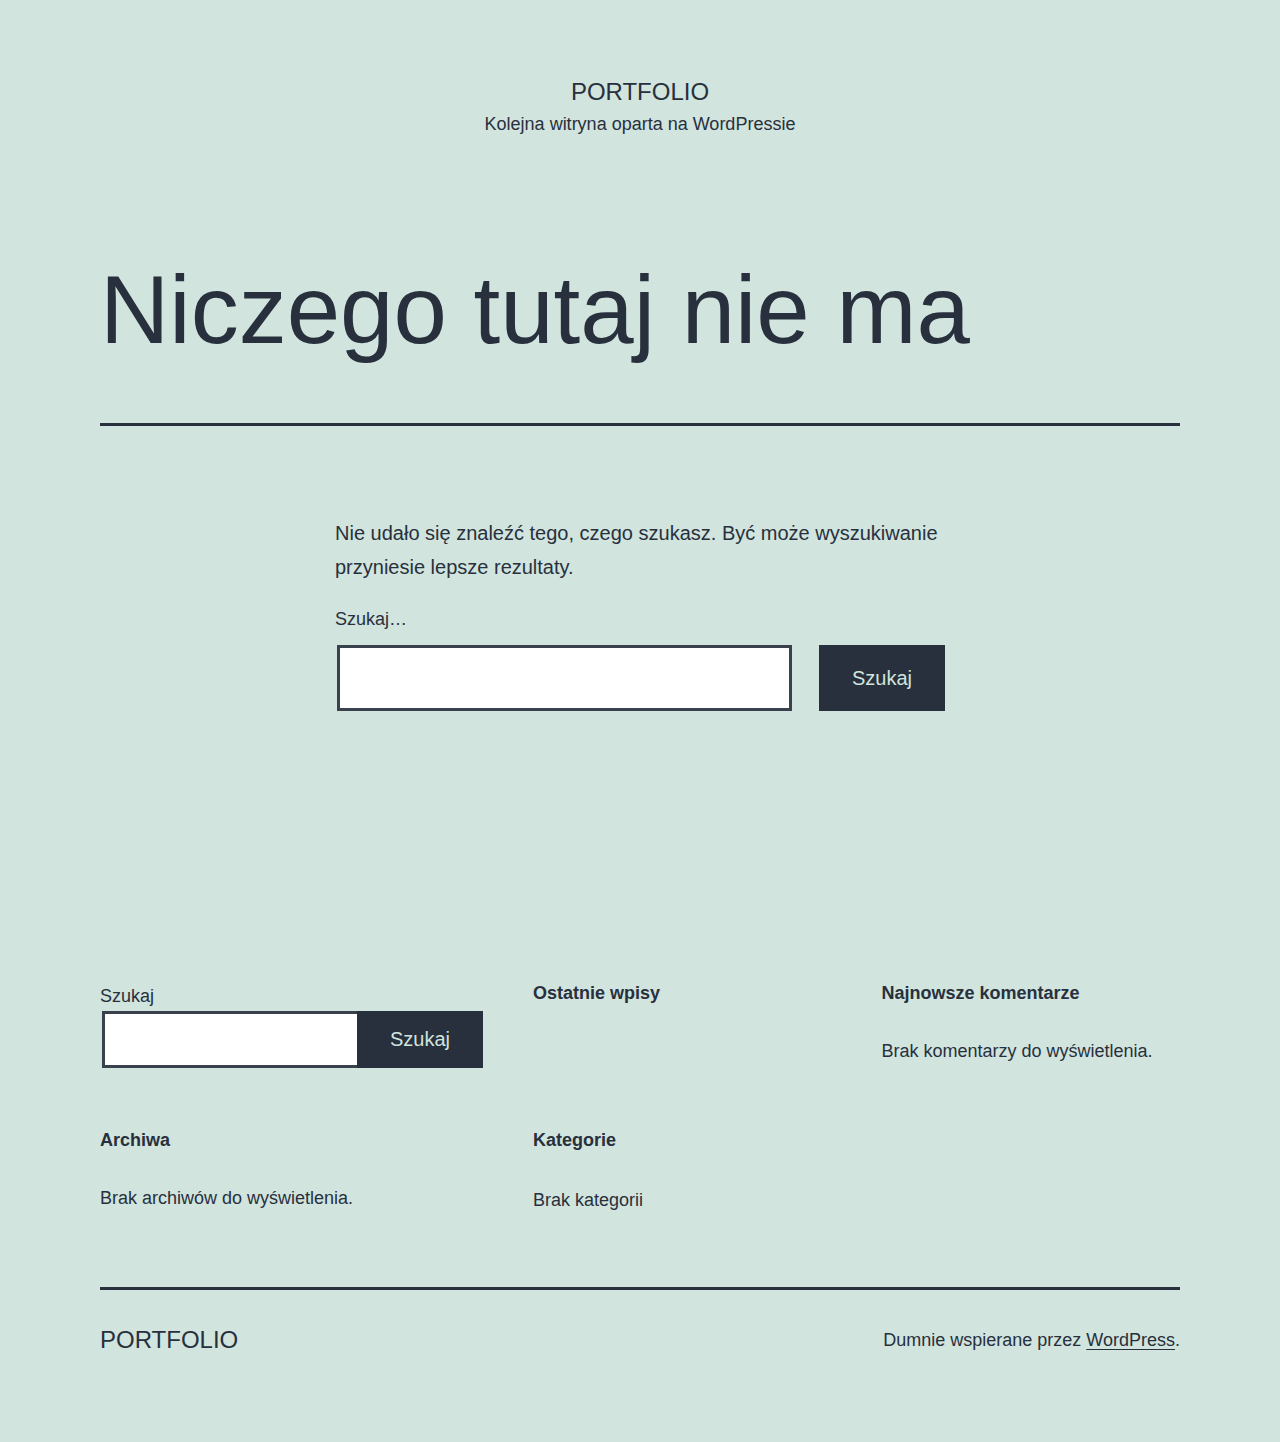
<file: index.html>
<!DOCTYPE html>
<html lang="pl-PL">
<head>
	<meta charset="UTF-8">
	<meta name="viewport" content="width=device-width, initial-scale=1">
	<title>portfolio &#8211; Kolejna witryna oparta na WordPressie</title>
<meta name="robots" content="noindex, nofollow">
<link rel="dns-prefetch" href="//s.w.org">
<link rel="alternate" type="application/rss+xml" title="portfolio &raquo; Kanał z wpisami" href="https://piotr-m-jurek.github.io/test-wp-page/feed/">
<link rel="alternate" type="application/rss+xml" title="portfolio &raquo; Kanał z komentarzami" href="https://piotr-m-jurek.github.io/test-wp-page/comments/feed/">
<script>
window._wpemojiSettings = {"baseUrl":"https:\/\/s.w.org\/images\/core\/emoji\/13.1.0\/72x72\/","ext":".png","svgUrl":"https:\/\/s.w.org\/images\/core\/emoji\/13.1.0\/svg\/","svgExt":".svg","source":{"concatemoji":"https:\/\/piotr-m-jurek.github.io\/test-wp-page\/wp-includes\/js\/wp-emoji-release.min.js?ver=5.9"}};
/*! This file is auto-generated */
!function(e,a,t){var n,r,o,i=a.createElement("canvas"),p=i.getContext&&i.getContext("2d");function s(e,t){var a=String.fromCharCode;p.clearRect(0,0,i.width,i.height),p.fillText(a.apply(this,e),0,0);e=i.toDataURL();return p.clearRect(0,0,i.width,i.height),p.fillText(a.apply(this,t),0,0),e===i.toDataURL()}function c(e){var t=a.createElement("script");t.src=e,t.defer=t.type="text/javascript",a.getElementsByTagName("head")[0].appendChild(t)}for(o=Array("flag","emoji"),t.supports={everything:!0,everythingExceptFlag:!0},r=0;r<o.length;r++)t.supports[o[r]]=function(e){if(!p||!p.fillText)return!1;switch(p.textBaseline="top",p.font="600 32px Arial",e){case"flag":return s([127987,65039,8205,9895,65039],[127987,65039,8203,9895,65039])?!1:!s([55356,56826,55356,56819],[55356,56826,8203,55356,56819])&&!s([55356,57332,56128,56423,56128,56418,56128,56421,56128,56430,56128,56423,56128,56447],[55356,57332,8203,56128,56423,8203,56128,56418,8203,56128,56421,8203,56128,56430,8203,56128,56423,8203,56128,56447]);case"emoji":return!s([10084,65039,8205,55357,56613],[10084,65039,8203,55357,56613])}return!1}(o[r]),t.supports.everything=t.supports.everything&&t.supports[o[r]],"flag"!==o[r]&&(t.supports.everythingExceptFlag=t.supports.everythingExceptFlag&&t.supports[o[r]]);t.supports.everythingExceptFlag=t.supports.everythingExceptFlag&&!t.supports.flag,t.DOMReady=!1,t.readyCallback=function(){t.DOMReady=!0},t.supports.everything||(n=function(){t.readyCallback()},a.addEventListener?(a.addEventListener("DOMContentLoaded",n,!1),e.addEventListener("load",n,!1)):(e.attachEvent("onload",n),a.attachEvent("onreadystatechange",function(){"complete"===a.readyState&&t.readyCallback()})),(n=t.source||{}).concatemoji?c(n.concatemoji):n.wpemoji&&n.twemoji&&(c(n.twemoji),c(n.wpemoji)))}(window,document,window._wpemojiSettings);
</script>
<style>img.wp-smiley,
img.emoji {
	display: inline !important;
	border: none !important;
	box-shadow: none !important;
	height: 1em !important;
	width: 1em !important;
	margin: 0 0.07em !important;
	vertical-align: -0.1em !important;
	background: none !important;
	padding: 0 !important;
}</style>
	<link rel="stylesheet" id="wp-block-library-css" href="https://piotr-m-jurek.github.io/test-wp-page/wp-includes/css/dist/block-library/style.min.css?ver=5.9" media="all">
<style id="wp-block-library-theme-inline-css">.wp-block-audio figcaption{color:#555;font-size:13px;text-align:center}.is-dark-theme .wp-block-audio figcaption{color:hsla(0,0%,100%,.65)}.wp-block-code>code{font-family:Menlo,Consolas,monaco,monospace;color:#1e1e1e;padding:.8em 1em;border:1px solid #ddd;border-radius:4px}.wp-block-embed figcaption{color:#555;font-size:13px;text-align:center}.is-dark-theme .wp-block-embed figcaption{color:hsla(0,0%,100%,.65)}.blocks-gallery-caption{color:#555;font-size:13px;text-align:center}.is-dark-theme .blocks-gallery-caption{color:hsla(0,0%,100%,.65)}.wp-block-image figcaption{color:#555;font-size:13px;text-align:center}.is-dark-theme .wp-block-image figcaption{color:hsla(0,0%,100%,.65)}.wp-block-pullquote{border-top:4px solid;border-bottom:4px solid;margin-bottom:1.75em;color:currentColor}.wp-block-pullquote__citation,.wp-block-pullquote cite,.wp-block-pullquote footer{color:currentColor;text-transform:uppercase;font-size:.8125em;font-style:normal}.wp-block-quote{border-left:.25em solid;margin:0 0 1.75em;padding-left:1em}.wp-block-quote cite,.wp-block-quote footer{color:currentColor;font-size:.8125em;position:relative;font-style:normal}.wp-block-quote.has-text-align-right{border-left:none;border-right:.25em solid;padding-left:0;padding-right:1em}.wp-block-quote.has-text-align-center{border:none;padding-left:0}.wp-block-quote.is-large,.wp-block-quote.is-style-large,.wp-block-quote.is-style-plain{border:none}.wp-block-search .wp-block-search__label{font-weight:700}.wp-block-group:where(.has-background){padding:1.25em 2.375em}.wp-block-separator{border:none;border-bottom:2px solid;margin-left:auto;margin-right:auto;opacity:.4}.wp-block-separator:not(.is-style-wide):not(.is-style-dots){width:100px}.wp-block-separator.has-background:not(.is-style-dots){border-bottom:none;height:1px}.wp-block-separator.has-background:not(.is-style-wide):not(.is-style-dots){height:2px}.wp-block-table thead{border-bottom:3px solid}.wp-block-table tfoot{border-top:3px solid}.wp-block-table td,.wp-block-table th{padding:.5em;border:1px solid;word-break:normal}.wp-block-table figcaption{color:#555;font-size:13px;text-align:center}.is-dark-theme .wp-block-table figcaption{color:hsla(0,0%,100%,.65)}.wp-block-video figcaption{color:#555;font-size:13px;text-align:center}.is-dark-theme .wp-block-video figcaption{color:hsla(0,0%,100%,.65)}.wp-block-template-part.has-background{padding:1.25em 2.375em;margin-top:0;margin-bottom:0}</style>
<style id="global-styles-inline-css">body{--wp--preset--color--black: #000000;--wp--preset--color--cyan-bluish-gray: #abb8c3;--wp--preset--color--white: #FFFFFF;--wp--preset--color--pale-pink: #f78da7;--wp--preset--color--vivid-red: #cf2e2e;--wp--preset--color--luminous-vivid-orange: #ff6900;--wp--preset--color--luminous-vivid-amber: #fcb900;--wp--preset--color--light-green-cyan: #7bdcb5;--wp--preset--color--vivid-green-cyan: #00d084;--wp--preset--color--pale-cyan-blue: #8ed1fc;--wp--preset--color--vivid-cyan-blue: #0693e3;--wp--preset--color--vivid-purple: #9b51e0;--wp--preset--color--dark-gray: #28303D;--wp--preset--color--gray: #39414D;--wp--preset--color--green: #D1E4DD;--wp--preset--color--blue: #D1DFE4;--wp--preset--color--purple: #D1D1E4;--wp--preset--color--red: #E4D1D1;--wp--preset--color--orange: #E4DAD1;--wp--preset--color--yellow: #EEEADD;--wp--preset--gradient--vivid-cyan-blue-to-vivid-purple: linear-gradient(135deg,rgba(6,147,227,1) 0%,rgb(155,81,224) 100%);--wp--preset--gradient--light-green-cyan-to-vivid-green-cyan: linear-gradient(135deg,rgb(122,220,180) 0%,rgb(0,208,130) 100%);--wp--preset--gradient--luminous-vivid-amber-to-luminous-vivid-orange: linear-gradient(135deg,rgba(252,185,0,1) 0%,rgba(255,105,0,1) 100%);--wp--preset--gradient--luminous-vivid-orange-to-vivid-red: linear-gradient(135deg,rgba(255,105,0,1) 0%,rgb(207,46,46) 100%);--wp--preset--gradient--very-light-gray-to-cyan-bluish-gray: linear-gradient(135deg,rgb(238,238,238) 0%,rgb(169,184,195) 100%);--wp--preset--gradient--cool-to-warm-spectrum: linear-gradient(135deg,rgb(74,234,220) 0%,rgb(151,120,209) 20%,rgb(207,42,186) 40%,rgb(238,44,130) 60%,rgb(251,105,98) 80%,rgb(254,248,76) 100%);--wp--preset--gradient--blush-light-purple: linear-gradient(135deg,rgb(255,206,236) 0%,rgb(152,150,240) 100%);--wp--preset--gradient--blush-bordeaux: linear-gradient(135deg,rgb(254,205,165) 0%,rgb(254,45,45) 50%,rgb(107,0,62) 100%);--wp--preset--gradient--luminous-dusk: linear-gradient(135deg,rgb(255,203,112) 0%,rgb(199,81,192) 50%,rgb(65,88,208) 100%);--wp--preset--gradient--pale-ocean: linear-gradient(135deg,rgb(255,245,203) 0%,rgb(182,227,212) 50%,rgb(51,167,181) 100%);--wp--preset--gradient--electric-grass: linear-gradient(135deg,rgb(202,248,128) 0%,rgb(113,206,126) 100%);--wp--preset--gradient--midnight: linear-gradient(135deg,rgb(2,3,129) 0%,rgb(40,116,252) 100%);--wp--preset--gradient--purple-to-yellow: linear-gradient(160deg, #D1D1E4 0%, #EEEADD 100%);--wp--preset--gradient--yellow-to-purple: linear-gradient(160deg, #EEEADD 0%, #D1D1E4 100%);--wp--preset--gradient--green-to-yellow: linear-gradient(160deg, #D1E4DD 0%, #EEEADD 100%);--wp--preset--gradient--yellow-to-green: linear-gradient(160deg, #EEEADD 0%, #D1E4DD 100%);--wp--preset--gradient--red-to-yellow: linear-gradient(160deg, #E4D1D1 0%, #EEEADD 100%);--wp--preset--gradient--yellow-to-red: linear-gradient(160deg, #EEEADD 0%, #E4D1D1 100%);--wp--preset--gradient--purple-to-red: linear-gradient(160deg, #D1D1E4 0%, #E4D1D1 100%);--wp--preset--gradient--red-to-purple: linear-gradient(160deg, #E4D1D1 0%, #D1D1E4 100%);--wp--preset--duotone--dark-grayscale: url('#wp-duotone-dark-grayscale');--wp--preset--duotone--grayscale: url('#wp-duotone-grayscale');--wp--preset--duotone--purple-yellow: url('#wp-duotone-purple-yellow');--wp--preset--duotone--blue-red: url('#wp-duotone-blue-red');--wp--preset--duotone--midnight: url('#wp-duotone-midnight');--wp--preset--duotone--magenta-yellow: url('#wp-duotone-magenta-yellow');--wp--preset--duotone--purple-green: url('#wp-duotone-purple-green');--wp--preset--duotone--blue-orange: url('#wp-duotone-blue-orange');--wp--preset--font-size--small: 18px;--wp--preset--font-size--medium: 20px;--wp--preset--font-size--large: 24px;--wp--preset--font-size--x-large: 42px;--wp--preset--font-size--extra-small: 16px;--wp--preset--font-size--normal: 20px;--wp--preset--font-size--extra-large: 40px;--wp--preset--font-size--huge: 96px;--wp--preset--font-size--gigantic: 144px;}.has-black-color{color: var(--wp--preset--color--black) !important;}.has-cyan-bluish-gray-color{color: var(--wp--preset--color--cyan-bluish-gray) !important;}.has-white-color{color: var(--wp--preset--color--white) !important;}.has-pale-pink-color{color: var(--wp--preset--color--pale-pink) !important;}.has-vivid-red-color{color: var(--wp--preset--color--vivid-red) !important;}.has-luminous-vivid-orange-color{color: var(--wp--preset--color--luminous-vivid-orange) !important;}.has-luminous-vivid-amber-color{color: var(--wp--preset--color--luminous-vivid-amber) !important;}.has-light-green-cyan-color{color: var(--wp--preset--color--light-green-cyan) !important;}.has-vivid-green-cyan-color{color: var(--wp--preset--color--vivid-green-cyan) !important;}.has-pale-cyan-blue-color{color: var(--wp--preset--color--pale-cyan-blue) !important;}.has-vivid-cyan-blue-color{color: var(--wp--preset--color--vivid-cyan-blue) !important;}.has-vivid-purple-color{color: var(--wp--preset--color--vivid-purple) !important;}.has-dark-gray-color{color: var(--wp--preset--color--dark-gray) !important;}.has-gray-color{color: var(--wp--preset--color--gray) !important;}.has-green-color{color: var(--wp--preset--color--green) !important;}.has-blue-color{color: var(--wp--preset--color--blue) !important;}.has-purple-color{color: var(--wp--preset--color--purple) !important;}.has-red-color{color: var(--wp--preset--color--red) !important;}.has-orange-color{color: var(--wp--preset--color--orange) !important;}.has-yellow-color{color: var(--wp--preset--color--yellow) !important;}.has-black-background-color{background-color: var(--wp--preset--color--black) !important;}.has-cyan-bluish-gray-background-color{background-color: var(--wp--preset--color--cyan-bluish-gray) !important;}.has-white-background-color{background-color: var(--wp--preset--color--white) !important;}.has-pale-pink-background-color{background-color: var(--wp--preset--color--pale-pink) !important;}.has-vivid-red-background-color{background-color: var(--wp--preset--color--vivid-red) !important;}.has-luminous-vivid-orange-background-color{background-color: var(--wp--preset--color--luminous-vivid-orange) !important;}.has-luminous-vivid-amber-background-color{background-color: var(--wp--preset--color--luminous-vivid-amber) !important;}.has-light-green-cyan-background-color{background-color: var(--wp--preset--color--light-green-cyan) !important;}.has-vivid-green-cyan-background-color{background-color: var(--wp--preset--color--vivid-green-cyan) !important;}.has-pale-cyan-blue-background-color{background-color: var(--wp--preset--color--pale-cyan-blue) !important;}.has-vivid-cyan-blue-background-color{background-color: var(--wp--preset--color--vivid-cyan-blue) !important;}.has-vivid-purple-background-color{background-color: var(--wp--preset--color--vivid-purple) !important;}.has-dark-gray-background-color{background-color: var(--wp--preset--color--dark-gray) !important;}.has-gray-background-color{background-color: var(--wp--preset--color--gray) !important;}.has-green-background-color{background-color: var(--wp--preset--color--green) !important;}.has-blue-background-color{background-color: var(--wp--preset--color--blue) !important;}.has-purple-background-color{background-color: var(--wp--preset--color--purple) !important;}.has-red-background-color{background-color: var(--wp--preset--color--red) !important;}.has-orange-background-color{background-color: var(--wp--preset--color--orange) !important;}.has-yellow-background-color{background-color: var(--wp--preset--color--yellow) !important;}.has-black-border-color{border-color: var(--wp--preset--color--black) !important;}.has-cyan-bluish-gray-border-color{border-color: var(--wp--preset--color--cyan-bluish-gray) !important;}.has-white-border-color{border-color: var(--wp--preset--color--white) !important;}.has-pale-pink-border-color{border-color: var(--wp--preset--color--pale-pink) !important;}.has-vivid-red-border-color{border-color: var(--wp--preset--color--vivid-red) !important;}.has-luminous-vivid-orange-border-color{border-color: var(--wp--preset--color--luminous-vivid-orange) !important;}.has-luminous-vivid-amber-border-color{border-color: var(--wp--preset--color--luminous-vivid-amber) !important;}.has-light-green-cyan-border-color{border-color: var(--wp--preset--color--light-green-cyan) !important;}.has-vivid-green-cyan-border-color{border-color: var(--wp--preset--color--vivid-green-cyan) !important;}.has-pale-cyan-blue-border-color{border-color: var(--wp--preset--color--pale-cyan-blue) !important;}.has-vivid-cyan-blue-border-color{border-color: var(--wp--preset--color--vivid-cyan-blue) !important;}.has-vivid-purple-border-color{border-color: var(--wp--preset--color--vivid-purple) !important;}.has-dark-gray-border-color{border-color: var(--wp--preset--color--dark-gray) !important;}.has-gray-border-color{border-color: var(--wp--preset--color--gray) !important;}.has-green-border-color{border-color: var(--wp--preset--color--green) !important;}.has-blue-border-color{border-color: var(--wp--preset--color--blue) !important;}.has-purple-border-color{border-color: var(--wp--preset--color--purple) !important;}.has-red-border-color{border-color: var(--wp--preset--color--red) !important;}.has-orange-border-color{border-color: var(--wp--preset--color--orange) !important;}.has-yellow-border-color{border-color: var(--wp--preset--color--yellow) !important;}.has-vivid-cyan-blue-to-vivid-purple-gradient-background{background: var(--wp--preset--gradient--vivid-cyan-blue-to-vivid-purple) !important;}.has-light-green-cyan-to-vivid-green-cyan-gradient-background{background: var(--wp--preset--gradient--light-green-cyan-to-vivid-green-cyan) !important;}.has-luminous-vivid-amber-to-luminous-vivid-orange-gradient-background{background: var(--wp--preset--gradient--luminous-vivid-amber-to-luminous-vivid-orange) !important;}.has-luminous-vivid-orange-to-vivid-red-gradient-background{background: var(--wp--preset--gradient--luminous-vivid-orange-to-vivid-red) !important;}.has-very-light-gray-to-cyan-bluish-gray-gradient-background{background: var(--wp--preset--gradient--very-light-gray-to-cyan-bluish-gray) !important;}.has-cool-to-warm-spectrum-gradient-background{background: var(--wp--preset--gradient--cool-to-warm-spectrum) !important;}.has-blush-light-purple-gradient-background{background: var(--wp--preset--gradient--blush-light-purple) !important;}.has-blush-bordeaux-gradient-background{background: var(--wp--preset--gradient--blush-bordeaux) !important;}.has-luminous-dusk-gradient-background{background: var(--wp--preset--gradient--luminous-dusk) !important;}.has-pale-ocean-gradient-background{background: var(--wp--preset--gradient--pale-ocean) !important;}.has-electric-grass-gradient-background{background: var(--wp--preset--gradient--electric-grass) !important;}.has-midnight-gradient-background{background: var(--wp--preset--gradient--midnight) !important;}.has-purple-to-yellow-gradient-background{background: var(--wp--preset--gradient--purple-to-yellow) !important;}.has-yellow-to-purple-gradient-background{background: var(--wp--preset--gradient--yellow-to-purple) !important;}.has-green-to-yellow-gradient-background{background: var(--wp--preset--gradient--green-to-yellow) !important;}.has-yellow-to-green-gradient-background{background: var(--wp--preset--gradient--yellow-to-green) !important;}.has-red-to-yellow-gradient-background{background: var(--wp--preset--gradient--red-to-yellow) !important;}.has-yellow-to-red-gradient-background{background: var(--wp--preset--gradient--yellow-to-red) !important;}.has-purple-to-red-gradient-background{background: var(--wp--preset--gradient--purple-to-red) !important;}.has-red-to-purple-gradient-background{background: var(--wp--preset--gradient--red-to-purple) !important;}.has-small-font-size{font-size: var(--wp--preset--font-size--small) !important;}.has-medium-font-size{font-size: var(--wp--preset--font-size--medium) !important;}.has-large-font-size{font-size: var(--wp--preset--font-size--large) !important;}.has-x-large-font-size{font-size: var(--wp--preset--font-size--x-large) !important;}.has-extra-small-font-size{font-size: var(--wp--preset--font-size--extra-small) !important;}.has-normal-font-size{font-size: var(--wp--preset--font-size--normal) !important;}.has-extra-large-font-size{font-size: var(--wp--preset--font-size--extra-large) !important;}.has-huge-font-size{font-size: var(--wp--preset--font-size--huge) !important;}.has-gigantic-font-size{font-size: var(--wp--preset--font-size--gigantic) !important;}</style>
<link rel="stylesheet" id="twenty-twenty-one-style-css" href="https://piotr-m-jurek.github.io/test-wp-page/wp-content/themes/twentytwentyone/style.css?ver=1.5" media="all">
<link rel="stylesheet" id="twenty-twenty-one-print-style-css" href="https://piotr-m-jurek.github.io/test-wp-page/wp-content/themes/twentytwentyone/assets/css/print.css?ver=1.5" media="print">
<link rel="https://api.w.org/" href="https://piotr-m-jurek.github.io/test-wp-page/wp-json/">
<link rel="EditURI" type="application/rsd+xml" title="RSD" href="https://piotr-m-jurek.github.io/test-wp-page/xmlrpc.php?rsd">
<link rel="wlwmanifest" type="application/wlwmanifest+xml" href="https://piotr-m-jurek.github.io/test-wp-page/wp-includes/wlwmanifest.xml"> 
<meta name="generator" content="WordPress 5.9">
</head>

<body class="home blog wp-embed-responsive is-light-theme no-js hfeed">
<div id="page" class="site">
	<a class="skip-link screen-reader-text" href="#content">Przejdź do treści</a>

	
<header id="masthead" class="site-header has-title-and-tagline">

	

<div class="site-branding">

	
						<h1 class="site-title">portfolio</h1>
			
			<p class="site-description">
			Kolejna witryna oparta na WordPressie		</p>
	</div>
<!-- .site-branding -->
	

</header><!-- #masthead -->

	<div id="content" class="site-content">
		<div id="primary" class="content-area">
			<main id="main" class="site-main">



<section class="no-results not-found">
	<header class="page-header alignwide">
		
			<h1 class="page-title">Niczego tutaj nie ma</h1>

			</header><!-- .page-header -->

	<div class="page-content default-max-width">

		
			<p>Nie udało się znaleźć tego, czego szukasz. Być może wyszukiwanie przyniesie lepsze rezultaty.</p>
			<form role="search" method="get" class="search-form" action="https://piotr-m-jurek.github.io/test-wp-page/">
	<label for="search-form-1">Szukaj&hellip;</label>
	<input type="search" id="search-form-1" class="search-field" value="" name="s">
	<input type="submit" class="search-submit" value="Szukaj">
</form>

			</div>
<!-- .page-content -->
</section><!-- .no-results -->
			</main><!-- #main -->
		</div>
<!-- #primary -->
	</div>
<!-- #content -->

	
	<aside class="widget-area">
		<section id="block-2" class="widget widget_block widget_search"><form role="search" method="get" action="https://piotr-m-jurek.github.io/test-wp-page/" class="wp-block-search__button-outside wp-block-search__text-button wp-block-search">
<label for="wp-block-search__input-1" class="wp-block-search__label">Szukaj</label><div class="wp-block-search__inside-wrapper ">
<input type="search" id="wp-block-search__input-1" class="wp-block-search__input " name="s" value="" placeholder="" required><button type="submit" class="wp-block-search__button  ">Szukaj</button>
</div>
</form></section><section id="block-3" class="widget widget_block"><div class="wp-container-61f57d8faa99c wp-block-group"><div class="wp-block-group__inner-container">
<h2>Ostatnie wpisy</h2>
<ul class="wp-block-latest-posts__list wp-block-latest-posts"></ul>
</div></div></section><section id="block-4" class="widget widget_block"><div class="wp-container-61f57d8fab43c wp-block-group"><div class="wp-block-group__inner-container">
<h2>Najnowsze komentarze</h2>
<div class="no-comments wp-block-latest-comments">Brak komentarzy do wyświetlenia.</div>
</div></div></section><section id="block-5" class="widget widget_block"><div class="wp-container-61f57d8fabd6e wp-block-group"><div class="wp-block-group__inner-container">
<h2>Archiwa</h2>
<div class=" wp-block-archives-list wp-block-archives">Brak archiwów do wyświetlenia.</div>
</div></div></section><section id="block-6" class="widget widget_block"><div class="wp-container-61f57d8fac6f5 wp-block-group"><div class="wp-block-group__inner-container">
<h2>Kategorie</h2>
<ul class="wp-block-categories-list wp-block-categories"><li class="cat-item-none">Brak kategorii</li></ul>
</div></div></section>	</aside><!-- .widget-area -->


	<footer id="colophon" class="site-footer">

				<div class="site-info">
			<div class="site-name">
																						portfolio																		</div>
<!-- .site-name -->

			
			<div class="powered-by">
				Dumnie wspierane przez <a href="https://pl.wordpress.org/">WordPress</a>.			</div>
<!-- .powered-by -->

		</div>
<!-- .site-info -->
	</footer><!-- #colophon -->

</div>
<!-- #page -->

<script>document.body.classList.remove("no-js");</script>	<script>
	if ( -1 !== navigator.userAgent.indexOf( 'MSIE' ) || -1 !== navigator.appVersion.indexOf( 'Trident/' ) ) {
		document.body.classList.add( 'is-IE' );
	}
	</script>
	<svg xmlns="http://www.w3.org/2000/svg" viewbox="0 0 0 0" width="0" height="0" focusable="false" role="none" style="visibility: hidden; position: absolute; left: -9999px; overflow: hidden;"><defs><filter id="wp-duotone-dark-grayscale"><fecolormatrix color-interpolation-filters="sRGB" type="matrix" values=" .299 .587 .114 0 0 .299 .587 .114 0 0 .299 .587 .114 0 0 .299 .587 .114 0 0 "></fecolormatrix><fecomponenttransfer color-interpolation-filters="sRGB"><fefuncr type="table" tablevalues="0 0.49803921568627"></fefuncr><fefuncg type="table" tablevalues="0 0.49803921568627"></fefuncg><fefuncb type="table" tablevalues="0 0.49803921568627"></fefuncb><fefunca type="table" tablevalues="1 1"></fefunca></fecomponenttransfer><fecomposite in2="SourceGraphic" operator="in"></fecomposite></filter></defs></svg><svg xmlns="http://www.w3.org/2000/svg" viewbox="0 0 0 0" width="0" height="0" focusable="false" role="none" style="visibility: hidden; position: absolute; left: -9999px; overflow: hidden;"><defs><filter id="wp-duotone-grayscale"><fecolormatrix color-interpolation-filters="sRGB" type="matrix" values=" .299 .587 .114 0 0 .299 .587 .114 0 0 .299 .587 .114 0 0 .299 .587 .114 0 0 "></fecolormatrix><fecomponenttransfer color-interpolation-filters="sRGB"><fefuncr type="table" tablevalues="0 1"></fefuncr><fefuncg type="table" tablevalues="0 1"></fefuncg><fefuncb type="table" tablevalues="0 1"></fefuncb><fefunca type="table" tablevalues="1 1"></fefunca></fecomponenttransfer><fecomposite in2="SourceGraphic" operator="in"></fecomposite></filter></defs></svg><svg xmlns="http://www.w3.org/2000/svg" viewbox="0 0 0 0" width="0" height="0" focusable="false" role="none" style="visibility: hidden; position: absolute; left: -9999px; overflow: hidden;"><defs><filter id="wp-duotone-purple-yellow"><fecolormatrix color-interpolation-filters="sRGB" type="matrix" values=" .299 .587 .114 0 0 .299 .587 .114 0 0 .299 .587 .114 0 0 .299 .587 .114 0 0 "></fecolormatrix><fecomponenttransfer color-interpolation-filters="sRGB"><fefuncr type="table" tablevalues="0.54901960784314 0.98823529411765"></fefuncr><fefuncg type="table" tablevalues="0 1"></fefuncg><fefuncb type="table" tablevalues="0.71764705882353 0.25490196078431"></fefuncb><fefunca type="table" tablevalues="1 1"></fefunca></fecomponenttransfer><fecomposite in2="SourceGraphic" operator="in"></fecomposite></filter></defs></svg><svg xmlns="http://www.w3.org/2000/svg" viewbox="0 0 0 0" width="0" height="0" focusable="false" role="none" style="visibility: hidden; position: absolute; left: -9999px; overflow: hidden;"><defs><filter id="wp-duotone-blue-red"><fecolormatrix color-interpolation-filters="sRGB" type="matrix" values=" .299 .587 .114 0 0 .299 .587 .114 0 0 .299 .587 .114 0 0 .299 .587 .114 0 0 "></fecolormatrix><fecomponenttransfer color-interpolation-filters="sRGB"><fefuncr type="table" tablevalues="0 1"></fefuncr><fefuncg type="table" tablevalues="0 0.27843137254902"></fefuncg><fefuncb type="table" tablevalues="0.5921568627451 0.27843137254902"></fefuncb><fefunca type="table" tablevalues="1 1"></fefunca></fecomponenttransfer><fecomposite in2="SourceGraphic" operator="in"></fecomposite></filter></defs></svg><svg xmlns="http://www.w3.org/2000/svg" viewbox="0 0 0 0" width="0" height="0" focusable="false" role="none" style="visibility: hidden; position: absolute; left: -9999px; overflow: hidden;"><defs><filter id="wp-duotone-midnight"><fecolormatrix color-interpolation-filters="sRGB" type="matrix" values=" .299 .587 .114 0 0 .299 .587 .114 0 0 .299 .587 .114 0 0 .299 .587 .114 0 0 "></fecolormatrix><fecomponenttransfer color-interpolation-filters="sRGB"><fefuncr type="table" tablevalues="0 0"></fefuncr><fefuncg type="table" tablevalues="0 0.64705882352941"></fefuncg><fefuncb type="table" tablevalues="0 1"></fefuncb><fefunca type="table" tablevalues="1 1"></fefunca></fecomponenttransfer><fecomposite in2="SourceGraphic" operator="in"></fecomposite></filter></defs></svg><svg xmlns="http://www.w3.org/2000/svg" viewbox="0 0 0 0" width="0" height="0" focusable="false" role="none" style="visibility: hidden; position: absolute; left: -9999px; overflow: hidden;"><defs><filter id="wp-duotone-magenta-yellow"><fecolormatrix color-interpolation-filters="sRGB" type="matrix" values=" .299 .587 .114 0 0 .299 .587 .114 0 0 .299 .587 .114 0 0 .299 .587 .114 0 0 "></fecolormatrix><fecomponenttransfer color-interpolation-filters="sRGB"><fefuncr type="table" tablevalues="0.78039215686275 1"></fefuncr><fefuncg type="table" tablevalues="0 0.94901960784314"></fefuncg><fefuncb type="table" tablevalues="0.35294117647059 0.47058823529412"></fefuncb><fefunca type="table" tablevalues="1 1"></fefunca></fecomponenttransfer><fecomposite in2="SourceGraphic" operator="in"></fecomposite></filter></defs></svg><svg xmlns="http://www.w3.org/2000/svg" viewbox="0 0 0 0" width="0" height="0" focusable="false" role="none" style="visibility: hidden; position: absolute; left: -9999px; overflow: hidden;"><defs><filter id="wp-duotone-purple-green"><fecolormatrix color-interpolation-filters="sRGB" type="matrix" values=" .299 .587 .114 0 0 .299 .587 .114 0 0 .299 .587 .114 0 0 .299 .587 .114 0 0 "></fecolormatrix><fecomponenttransfer color-interpolation-filters="sRGB"><fefuncr type="table" tablevalues="0.65098039215686 0.40392156862745"></fefuncr><fefuncg type="table" tablevalues="0 1"></fefuncg><fefuncb type="table" tablevalues="0.44705882352941 0.4"></fefuncb><fefunca type="table" tablevalues="1 1"></fefunca></fecomponenttransfer><fecomposite in2="SourceGraphic" operator="in"></fecomposite></filter></defs></svg><svg xmlns="http://www.w3.org/2000/svg" viewbox="0 0 0 0" width="0" height="0" focusable="false" role="none" style="visibility: hidden; position: absolute; left: -9999px; overflow: hidden;"><defs><filter id="wp-duotone-blue-orange"><fecolormatrix color-interpolation-filters="sRGB" type="matrix" values=" .299 .587 .114 0 0 .299 .587 .114 0 0 .299 .587 .114 0 0 .299 .587 .114 0 0 "></fecolormatrix><fecomponenttransfer color-interpolation-filters="sRGB"><fefuncr type="table" tablevalues="0.098039215686275 1"></fefuncr><fefuncg type="table" tablevalues="0 0.66274509803922"></fefuncg><fefuncb type="table" tablevalues="0.84705882352941 0.41960784313725"></fefuncb><fefunca type="table" tablevalues="1 1"></fefunca></fecomponenttransfer><fecomposite in2="SourceGraphic" operator="in"></fecomposite></filter></defs></svg><style>.wp-container-61f57d8faa99c .alignleft { float: left; margin-right: 2em; }.wp-container-61f57d8faa99c .alignright { float: right; margin-left: 2em; }</style>
<style>.wp-container-61f57d8fab43c .alignleft { float: left; margin-right: 2em; }.wp-container-61f57d8fab43c .alignright { float: right; margin-left: 2em; }</style>
<style>.wp-container-61f57d8fabd6e .alignleft { float: left; margin-right: 2em; }.wp-container-61f57d8fabd6e .alignright { float: right; margin-left: 2em; }</style>
<style>.wp-container-61f57d8fac6f5 .alignleft { float: left; margin-right: 2em; }.wp-container-61f57d8fac6f5 .alignright { float: right; margin-left: 2em; }</style>
<script id="twenty-twenty-one-ie11-polyfills-js-after">
( Element.prototype.matches && Element.prototype.closest && window.NodeList && NodeList.prototype.forEach ) || document.write( '<script src="https://piotr-m-jurek.github.io/test-wp-page/wp-content/themes/twentytwentyone/assets/js/polyfills.js?ver=1.5"><\/scr' + 'ipt>' );
</script>
<script src="https://piotr-m-jurek.github.io/test-wp-page/wp-content/themes/twentytwentyone/assets/js/responsive-embeds.js?ver=1.5" id="twenty-twenty-one-responsive-embeds-script-js"></script>
		<script>
		/(trident|msie)/i.test(navigator.userAgent)&&document.getElementById&&window.addEventListener&&window.addEventListener("hashchange",(function(){var t,e=location.hash.substring(1);/^[A-z0-9_-]+$/.test(e)&&(t=document.getElementById(e))&&(/^(?:a|select|input|button|textarea)$/i.test(t.tagName)||(t.tabIndex=-1),t.focus())}),!1);
		</script>
		
</body>
</html>
</file>
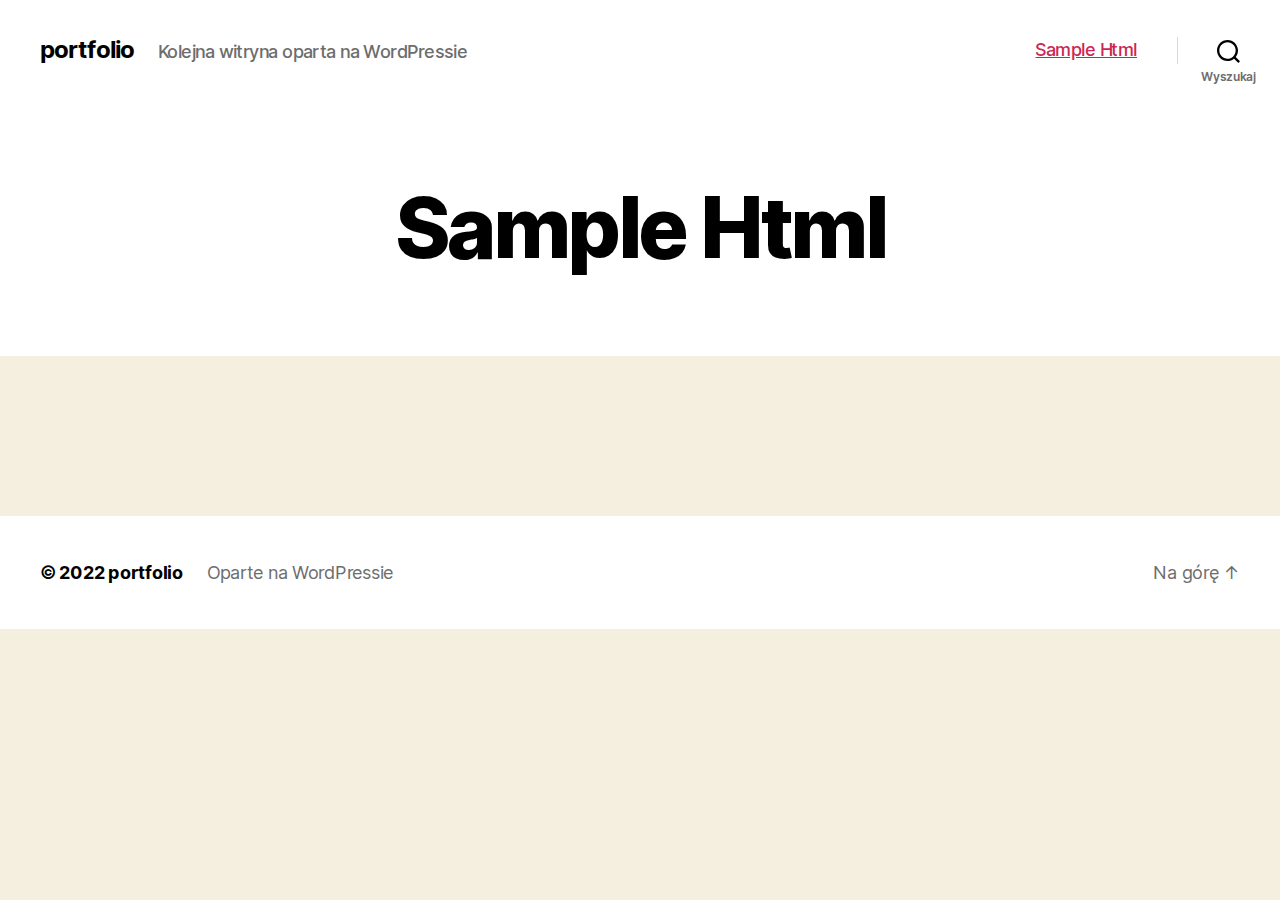
<file: sample-html/index.html>
<!DOCTYPE html>
<html class="no-js" lang="pl-PL">

	<head>

		<meta charset="UTF-8">
		<meta name="viewport" content="width=device-width, initial-scale=1.0">

		<link rel="profile" href="https://gmpg.org/xfn/11">

		<title>Sample Html &#8211; portfolio</title>
<meta name="robots" content="noindex, nofollow">
<link rel="dns-prefetch" href="//s.w.org">
<link rel="alternate" type="application/rss+xml" title="portfolio &raquo; Kanał z wpisami" href="https://piotr-m-jurek.github.io/test-wp-page/feed/">
<link rel="alternate" type="application/rss+xml" title="portfolio &raquo; Kanał z komentarzami" href="https://piotr-m-jurek.github.io/test-wp-page/comments/feed/">
<script>
window._wpemojiSettings = {"baseUrl":"https:\/\/s.w.org\/images\/core\/emoji\/13.1.0\/72x72\/","ext":".png","svgUrl":"https:\/\/s.w.org\/images\/core\/emoji\/13.1.0\/svg\/","svgExt":".svg","source":{"concatemoji":"https:\/\/piotr-m-jurek.github.io\/test-wp-page\/wp-includes\/js\/wp-emoji-release.min.js?ver=5.9"}};
/*! This file is auto-generated */
!function(e,a,t){var n,r,o,i=a.createElement("canvas"),p=i.getContext&&i.getContext("2d");function s(e,t){var a=String.fromCharCode;p.clearRect(0,0,i.width,i.height),p.fillText(a.apply(this,e),0,0);e=i.toDataURL();return p.clearRect(0,0,i.width,i.height),p.fillText(a.apply(this,t),0,0),e===i.toDataURL()}function c(e){var t=a.createElement("script");t.src=e,t.defer=t.type="text/javascript",a.getElementsByTagName("head")[0].appendChild(t)}for(o=Array("flag","emoji"),t.supports={everything:!0,everythingExceptFlag:!0},r=0;r<o.length;r++)t.supports[o[r]]=function(e){if(!p||!p.fillText)return!1;switch(p.textBaseline="top",p.font="600 32px Arial",e){case"flag":return s([127987,65039,8205,9895,65039],[127987,65039,8203,9895,65039])?!1:!s([55356,56826,55356,56819],[55356,56826,8203,55356,56819])&&!s([55356,57332,56128,56423,56128,56418,56128,56421,56128,56430,56128,56423,56128,56447],[55356,57332,8203,56128,56423,8203,56128,56418,8203,56128,56421,8203,56128,56430,8203,56128,56423,8203,56128,56447]);case"emoji":return!s([10084,65039,8205,55357,56613],[10084,65039,8203,55357,56613])}return!1}(o[r]),t.supports.everything=t.supports.everything&&t.supports[o[r]],"flag"!==o[r]&&(t.supports.everythingExceptFlag=t.supports.everythingExceptFlag&&t.supports[o[r]]);t.supports.everythingExceptFlag=t.supports.everythingExceptFlag&&!t.supports.flag,t.DOMReady=!1,t.readyCallback=function(){t.DOMReady=!0},t.supports.everything||(n=function(){t.readyCallback()},a.addEventListener?(a.addEventListener("DOMContentLoaded",n,!1),e.addEventListener("load",n,!1)):(e.attachEvent("onload",n),a.attachEvent("onreadystatechange",function(){"complete"===a.readyState&&t.readyCallback()})),(n=t.source||{}).concatemoji?c(n.concatemoji):n.wpemoji&&n.twemoji&&(c(n.twemoji),c(n.wpemoji)))}(window,document,window._wpemojiSettings);
</script>
<style>img.wp-smiley,
img.emoji {
	display: inline !important;
	border: none !important;
	box-shadow: none !important;
	height: 1em !important;
	width: 1em !important;
	margin: 0 0.07em !important;
	vertical-align: -0.1em !important;
	background: none !important;
	padding: 0 !important;
}</style>
	<link rel="stylesheet" id="wp-block-library-css" href="https://piotr-m-jurek.github.io/test-wp-page/wp-includes/css/dist/block-library/style.min.css?ver=5.9" media="all">
<style id="global-styles-inline-css">body{--wp--preset--color--black: #000000;--wp--preset--color--cyan-bluish-gray: #abb8c3;--wp--preset--color--white: #ffffff;--wp--preset--color--pale-pink: #f78da7;--wp--preset--color--vivid-red: #cf2e2e;--wp--preset--color--luminous-vivid-orange: #ff6900;--wp--preset--color--luminous-vivid-amber: #fcb900;--wp--preset--color--light-green-cyan: #7bdcb5;--wp--preset--color--vivid-green-cyan: #00d084;--wp--preset--color--pale-cyan-blue: #8ed1fc;--wp--preset--color--vivid-cyan-blue: #0693e3;--wp--preset--color--vivid-purple: #9b51e0;--wp--preset--gradient--vivid-cyan-blue-to-vivid-purple: linear-gradient(135deg,rgba(6,147,227,1) 0%,rgb(155,81,224) 100%);--wp--preset--gradient--light-green-cyan-to-vivid-green-cyan: linear-gradient(135deg,rgb(122,220,180) 0%,rgb(0,208,130) 100%);--wp--preset--gradient--luminous-vivid-amber-to-luminous-vivid-orange: linear-gradient(135deg,rgba(252,185,0,1) 0%,rgba(255,105,0,1) 100%);--wp--preset--gradient--luminous-vivid-orange-to-vivid-red: linear-gradient(135deg,rgba(255,105,0,1) 0%,rgb(207,46,46) 100%);--wp--preset--gradient--very-light-gray-to-cyan-bluish-gray: linear-gradient(135deg,rgb(238,238,238) 0%,rgb(169,184,195) 100%);--wp--preset--gradient--cool-to-warm-spectrum: linear-gradient(135deg,rgb(74,234,220) 0%,rgb(151,120,209) 20%,rgb(207,42,186) 40%,rgb(238,44,130) 60%,rgb(251,105,98) 80%,rgb(254,248,76) 100%);--wp--preset--gradient--blush-light-purple: linear-gradient(135deg,rgb(255,206,236) 0%,rgb(152,150,240) 100%);--wp--preset--gradient--blush-bordeaux: linear-gradient(135deg,rgb(254,205,165) 0%,rgb(254,45,45) 50%,rgb(107,0,62) 100%);--wp--preset--gradient--luminous-dusk: linear-gradient(135deg,rgb(255,203,112) 0%,rgb(199,81,192) 50%,rgb(65,88,208) 100%);--wp--preset--gradient--pale-ocean: linear-gradient(135deg,rgb(255,245,203) 0%,rgb(182,227,212) 50%,rgb(51,167,181) 100%);--wp--preset--gradient--electric-grass: linear-gradient(135deg,rgb(202,248,128) 0%,rgb(113,206,126) 100%);--wp--preset--gradient--midnight: linear-gradient(135deg,rgb(2,3,129) 0%,rgb(40,116,252) 100%);--wp--preset--duotone--dark-grayscale: url('#wp-duotone-dark-grayscale');--wp--preset--duotone--grayscale: url('#wp-duotone-grayscale');--wp--preset--duotone--purple-yellow: url('#wp-duotone-purple-yellow');--wp--preset--duotone--blue-red: url('#wp-duotone-blue-red');--wp--preset--duotone--midnight: url('#wp-duotone-midnight');--wp--preset--duotone--magenta-yellow: url('#wp-duotone-magenta-yellow');--wp--preset--duotone--purple-green: url('#wp-duotone-purple-green');--wp--preset--duotone--blue-orange: url('#wp-duotone-blue-orange');--wp--preset--font-size--small: 13px;--wp--preset--font-size--medium: 20px;--wp--preset--font-size--large: 36px;--wp--preset--font-size--x-large: 42px;}.has-black-color{color: var(--wp--preset--color--black) !important;}.has-cyan-bluish-gray-color{color: var(--wp--preset--color--cyan-bluish-gray) !important;}.has-white-color{color: var(--wp--preset--color--white) !important;}.has-pale-pink-color{color: var(--wp--preset--color--pale-pink) !important;}.has-vivid-red-color{color: var(--wp--preset--color--vivid-red) !important;}.has-luminous-vivid-orange-color{color: var(--wp--preset--color--luminous-vivid-orange) !important;}.has-luminous-vivid-amber-color{color: var(--wp--preset--color--luminous-vivid-amber) !important;}.has-light-green-cyan-color{color: var(--wp--preset--color--light-green-cyan) !important;}.has-vivid-green-cyan-color{color: var(--wp--preset--color--vivid-green-cyan) !important;}.has-pale-cyan-blue-color{color: var(--wp--preset--color--pale-cyan-blue) !important;}.has-vivid-cyan-blue-color{color: var(--wp--preset--color--vivid-cyan-blue) !important;}.has-vivid-purple-color{color: var(--wp--preset--color--vivid-purple) !important;}.has-black-background-color{background-color: var(--wp--preset--color--black) !important;}.has-cyan-bluish-gray-background-color{background-color: var(--wp--preset--color--cyan-bluish-gray) !important;}.has-white-background-color{background-color: var(--wp--preset--color--white) !important;}.has-pale-pink-background-color{background-color: var(--wp--preset--color--pale-pink) !important;}.has-vivid-red-background-color{background-color: var(--wp--preset--color--vivid-red) !important;}.has-luminous-vivid-orange-background-color{background-color: var(--wp--preset--color--luminous-vivid-orange) !important;}.has-luminous-vivid-amber-background-color{background-color: var(--wp--preset--color--luminous-vivid-amber) !important;}.has-light-green-cyan-background-color{background-color: var(--wp--preset--color--light-green-cyan) !important;}.has-vivid-green-cyan-background-color{background-color: var(--wp--preset--color--vivid-green-cyan) !important;}.has-pale-cyan-blue-background-color{background-color: var(--wp--preset--color--pale-cyan-blue) !important;}.has-vivid-cyan-blue-background-color{background-color: var(--wp--preset--color--vivid-cyan-blue) !important;}.has-vivid-purple-background-color{background-color: var(--wp--preset--color--vivid-purple) !important;}.has-black-border-color{border-color: var(--wp--preset--color--black) !important;}.has-cyan-bluish-gray-border-color{border-color: var(--wp--preset--color--cyan-bluish-gray) !important;}.has-white-border-color{border-color: var(--wp--preset--color--white) !important;}.has-pale-pink-border-color{border-color: var(--wp--preset--color--pale-pink) !important;}.has-vivid-red-border-color{border-color: var(--wp--preset--color--vivid-red) !important;}.has-luminous-vivid-orange-border-color{border-color: var(--wp--preset--color--luminous-vivid-orange) !important;}.has-luminous-vivid-amber-border-color{border-color: var(--wp--preset--color--luminous-vivid-amber) !important;}.has-light-green-cyan-border-color{border-color: var(--wp--preset--color--light-green-cyan) !important;}.has-vivid-green-cyan-border-color{border-color: var(--wp--preset--color--vivid-green-cyan) !important;}.has-pale-cyan-blue-border-color{border-color: var(--wp--preset--color--pale-cyan-blue) !important;}.has-vivid-cyan-blue-border-color{border-color: var(--wp--preset--color--vivid-cyan-blue) !important;}.has-vivid-purple-border-color{border-color: var(--wp--preset--color--vivid-purple) !important;}.has-vivid-cyan-blue-to-vivid-purple-gradient-background{background: var(--wp--preset--gradient--vivid-cyan-blue-to-vivid-purple) !important;}.has-light-green-cyan-to-vivid-green-cyan-gradient-background{background: var(--wp--preset--gradient--light-green-cyan-to-vivid-green-cyan) !important;}.has-luminous-vivid-amber-to-luminous-vivid-orange-gradient-background{background: var(--wp--preset--gradient--luminous-vivid-amber-to-luminous-vivid-orange) !important;}.has-luminous-vivid-orange-to-vivid-red-gradient-background{background: var(--wp--preset--gradient--luminous-vivid-orange-to-vivid-red) !important;}.has-very-light-gray-to-cyan-bluish-gray-gradient-background{background: var(--wp--preset--gradient--very-light-gray-to-cyan-bluish-gray) !important;}.has-cool-to-warm-spectrum-gradient-background{background: var(--wp--preset--gradient--cool-to-warm-spectrum) !important;}.has-blush-light-purple-gradient-background{background: var(--wp--preset--gradient--blush-light-purple) !important;}.has-blush-bordeaux-gradient-background{background: var(--wp--preset--gradient--blush-bordeaux) !important;}.has-luminous-dusk-gradient-background{background: var(--wp--preset--gradient--luminous-dusk) !important;}.has-pale-ocean-gradient-background{background: var(--wp--preset--gradient--pale-ocean) !important;}.has-electric-grass-gradient-background{background: var(--wp--preset--gradient--electric-grass) !important;}.has-midnight-gradient-background{background: var(--wp--preset--gradient--midnight) !important;}.has-small-font-size{font-size: var(--wp--preset--font-size--small) !important;}.has-medium-font-size{font-size: var(--wp--preset--font-size--medium) !important;}.has-large-font-size{font-size: var(--wp--preset--font-size--large) !important;}.has-x-large-font-size{font-size: var(--wp--preset--font-size--x-large) !important;}</style>
<link rel="stylesheet" id="twentytwenty-style-css" href="https://piotr-m-jurek.github.io/test-wp-page/wp-content/themes/twentytwenty/style.css?ver=1.9" media="all">
<style id="twentytwenty-style-inline-css">.color-accent,.color-accent-hover:hover,.color-accent-hover:focus,:root .has-accent-color,.has-drop-cap:not(:focus):first-letter,.wp-block-button.is-style-outline,a { color: #cd2653; }blockquote,.border-color-accent,.border-color-accent-hover:hover,.border-color-accent-hover:focus { border-color: #cd2653; }button,.button,.faux-button,.wp-block-button__link,.wp-block-file .wp-block-file__button,input[type="button"],input[type="reset"],input[type="submit"],.bg-accent,.bg-accent-hover:hover,.bg-accent-hover:focus,:root .has-accent-background-color,.comment-reply-link { background-color: #cd2653; }.fill-children-accent,.fill-children-accent * { fill: #cd2653; }body,.entry-title a,:root .has-primary-color { color: #000000; }:root .has-primary-background-color { background-color: #000000; }cite,figcaption,.wp-caption-text,.post-meta,.entry-content .wp-block-archives li,.entry-content .wp-block-categories li,.entry-content .wp-block-latest-posts li,.wp-block-latest-comments__comment-date,.wp-block-latest-posts__post-date,.wp-block-embed figcaption,.wp-block-image figcaption,.wp-block-pullquote cite,.comment-metadata,.comment-respond .comment-notes,.comment-respond .logged-in-as,.pagination .dots,.entry-content hr:not(.has-background),hr.styled-separator,:root .has-secondary-color { color: #6d6d6d; }:root .has-secondary-background-color { background-color: #6d6d6d; }pre,fieldset,input,textarea,table,table *,hr { border-color: #dcd7ca; }caption,code,code,kbd,samp,.wp-block-table.is-style-stripes tbody tr:nth-child(odd),:root .has-subtle-background-background-color { background-color: #dcd7ca; }.wp-block-table.is-style-stripes { border-bottom-color: #dcd7ca; }.wp-block-latest-posts.is-grid li { border-top-color: #dcd7ca; }:root .has-subtle-background-color { color: #dcd7ca; }body:not(.overlay-header) .primary-menu > li > a,body:not(.overlay-header) .primary-menu > li > .icon,.modal-menu a,.footer-menu a, .footer-widgets a,#site-footer .wp-block-button.is-style-outline,.wp-block-pullquote:before,.singular:not(.overlay-header) .entry-header a,.archive-header a,.header-footer-group .color-accent,.header-footer-group .color-accent-hover:hover { color: #cd2653; }.social-icons a,#site-footer button:not(.toggle),#site-footer .button,#site-footer .faux-button,#site-footer .wp-block-button__link,#site-footer .wp-block-file__button,#site-footer input[type="button"],#site-footer input[type="reset"],#site-footer input[type="submit"] { background-color: #cd2653; }.header-footer-group,body:not(.overlay-header) #site-header .toggle,.menu-modal .toggle { color: #000000; }body:not(.overlay-header) .primary-menu ul { background-color: #000000; }body:not(.overlay-header) .primary-menu > li > ul:after { border-bottom-color: #000000; }body:not(.overlay-header) .primary-menu ul ul:after { border-left-color: #000000; }.site-description,body:not(.overlay-header) .toggle-inner .toggle-text,.widget .post-date,.widget .rss-date,.widget_archive li,.widget_categories li,.widget cite,.widget_pages li,.widget_meta li,.widget_nav_menu li,.powered-by-wordpress,.to-the-top,.singular .entry-header .post-meta,.singular:not(.overlay-header) .entry-header .post-meta a { color: #6d6d6d; }.header-footer-group pre,.header-footer-group fieldset,.header-footer-group input,.header-footer-group textarea,.header-footer-group table,.header-footer-group table *,.footer-nav-widgets-wrapper,#site-footer,.menu-modal nav *,.footer-widgets-outer-wrapper,.footer-top { border-color: #dcd7ca; }.header-footer-group table caption,body:not(.overlay-header) .header-inner .toggle-wrapper::before { background-color: #dcd7ca; }</style>
<link rel="stylesheet" id="twentytwenty-print-style-css" href="https://piotr-m-jurek.github.io/test-wp-page/wp-content/themes/twentytwenty/print.css?ver=1.9" media="print">
<script src="https://piotr-m-jurek.github.io/test-wp-page/wp-content/themes/twentytwenty/assets/js/index.js?ver=1.9" id="twentytwenty-js-js" async></script>
<link rel="https://api.w.org/" href="https://piotr-m-jurek.github.io/test-wp-page/wp-json/">
<link rel="alternate" type="application/json" href="https://piotr-m-jurek.github.io/test-wp-page/wp-json/wp/v2/pages/19">
<link rel="EditURI" type="application/rsd+xml" title="RSD" href="https://piotr-m-jurek.github.io/test-wp-page/xmlrpc.php?rsd">
<link rel="wlwmanifest" type="application/wlwmanifest+xml" href="https://piotr-m-jurek.github.io/test-wp-page/wp-includes/wlwmanifest.xml"> 
<meta name="generator" content="WordPress 5.9">
<link rel="canonical" href="https://piotr-m-jurek.github.io/test-wp-page/sample-html/">
<link rel="shortlink" href="https://piotr-m-jurek.github.io/test-wp-page/?p=19">
<link rel="alternate" type="application/json+oembed" href="https://piotr-m-jurek.github.io/test-wp-page/wp-json/oembed/1.0/embed?url=https%3A%2F%2Fpiotr-m-jurek.github.io%2Ftest-wp-page%2Fsample-html%2F">
<link rel="alternate" type="text/xml+oembed" href="https://piotr-m-jurek.github.io/test-wp-page/wp-json/oembed/1.0/embed?url=https%3A%2F%2Fpiotr-m-jurek.github.io%2Ftest-wp-page%2Fsample-html%2F&#038;format=xml">
	<script>document.documentElement.className = document.documentElement.className.replace( 'no-js', 'js' );</script>
	
	</head>

	<body class="page-template-default page page-id-19 wp-embed-responsive singular enable-search-modal missing-post-thumbnail has-no-pagination not-showing-comments show-avatars footer-top-hidden">

		<a class="skip-link screen-reader-text" href="#site-content">Przejdź do treści</a>
		<header id="site-header" class="header-footer-group">

			<div class="header-inner section-inner">

				<div class="header-titles-wrapper">

					
						<button class="toggle search-toggle mobile-search-toggle" data-toggle-target=".search-modal" data-toggle-body-class="showing-search-modal" data-set-focus=".search-modal .search-field" aria-expanded="false">
							<span class="toggle-inner">
								<span class="toggle-icon">
									<svg class="svg-icon" aria-hidden="true" role="img" focusable="false" xmlns="http://www.w3.org/2000/svg" width="23" height="23" viewbox="0 0 23 23"><path d="M38.710696,48.0601792 L43,52.3494831 L41.3494831,54 L37.0601792,49.710696 C35.2632422,51.1481185 32.9839107,52.0076499 30.5038249,52.0076499 C24.7027226,52.0076499 20,47.3049272 20,41.5038249 C20,35.7027226 24.7027226,31 30.5038249,31 C36.3049272,31 41.0076499,35.7027226 41.0076499,41.5038249 C41.0076499,43.9839107 40.1481185,46.2632422 38.710696,48.0601792 Z M36.3875844,47.1716785 C37.8030221,45.7026647 38.6734666,43.7048964 38.6734666,41.5038249 C38.6734666,36.9918565 35.0157934,33.3341833 30.5038249,33.3341833 C25.9918565,33.3341833 22.3341833,36.9918565 22.3341833,41.5038249 C22.3341833,46.0157934 25.9918565,49.6734666 30.5038249,49.6734666 C32.7048964,49.6734666 34.7026647,48.8030221 36.1716785,47.3875844 C36.2023931,47.347638 36.2360451,47.3092237 36.2726343,47.2726343 C36.3092237,47.2360451 36.347638,47.2023931 36.3875844,47.1716785 Z" transform="translate(-20 -31)"></path></svg>								</span>
								<span class="toggle-text">Wyszukaj</span>
							</span>
						</button><!-- .search-toggle -->

					
					<div class="header-titles">

						<div class="site-title faux-heading"><a href="https://piotr-m-jurek.github.io/test-wp-page/">portfolio</a></div>
<div class="site-description">Kolejna witryna oparta na WordPressie</div>
<!-- .site-description -->
					</div>
<!-- .header-titles -->

					<button class="toggle nav-toggle mobile-nav-toggle" data-toggle-target=".menu-modal" data-toggle-body-class="showing-menu-modal" aria-expanded="false" data-set-focus=".close-nav-toggle">
						<span class="toggle-inner">
							<span class="toggle-icon">
								<svg class="svg-icon" aria-hidden="true" role="img" focusable="false" xmlns="http://www.w3.org/2000/svg" width="26" height="7" viewbox="0 0 26 7"><path fill-rule="evenodd" d="M332.5,45 C330.567003,45 329,43.4329966 329,41.5 C329,39.5670034 330.567003,38 332.5,38 C334.432997,38 336,39.5670034 336,41.5 C336,43.4329966 334.432997,45 332.5,45 Z M342,45 C340.067003,45 338.5,43.4329966 338.5,41.5 C338.5,39.5670034 340.067003,38 342,38 C343.932997,38 345.5,39.5670034 345.5,41.5 C345.5,43.4329966 343.932997,45 342,45 Z M351.5,45 C349.567003,45 348,43.4329966 348,41.5 C348,39.5670034 349.567003,38 351.5,38 C353.432997,38 355,39.5670034 355,41.5 C355,43.4329966 353.432997,45 351.5,45 Z" transform="translate(-329 -38)"></path></svg>							</span>
							<span class="toggle-text">Menu</span>
						</span>
					</button><!-- .nav-toggle -->

				</div>
<!-- .header-titles-wrapper -->

				<div class="header-navigation-wrapper">

					
							<nav class="primary-menu-wrapper" aria-label="Poziomo">

								<ul class="primary-menu reset-list-style">

								<li class="page_item page-item-19 current_page_item current-menu-item"><a href="https://piotr-m-jurek.github.io/test-wp-page/sample-html/" aria-current="page">Sample Html</a></li>

								</ul>

							</nav><!-- .primary-menu-wrapper -->

						
						<div class="header-toggles hide-no-js">

						
							<div class="toggle-wrapper search-toggle-wrapper">

								<button class="toggle search-toggle desktop-search-toggle" data-toggle-target=".search-modal" data-toggle-body-class="showing-search-modal" data-set-focus=".search-modal .search-field" aria-expanded="false">
									<span class="toggle-inner">
										<svg class="svg-icon" aria-hidden="true" role="img" focusable="false" xmlns="http://www.w3.org/2000/svg" width="23" height="23" viewbox="0 0 23 23"><path d="M38.710696,48.0601792 L43,52.3494831 L41.3494831,54 L37.0601792,49.710696 C35.2632422,51.1481185 32.9839107,52.0076499 30.5038249,52.0076499 C24.7027226,52.0076499 20,47.3049272 20,41.5038249 C20,35.7027226 24.7027226,31 30.5038249,31 C36.3049272,31 41.0076499,35.7027226 41.0076499,41.5038249 C41.0076499,43.9839107 40.1481185,46.2632422 38.710696,48.0601792 Z M36.3875844,47.1716785 C37.8030221,45.7026647 38.6734666,43.7048964 38.6734666,41.5038249 C38.6734666,36.9918565 35.0157934,33.3341833 30.5038249,33.3341833 C25.9918565,33.3341833 22.3341833,36.9918565 22.3341833,41.5038249 C22.3341833,46.0157934 25.9918565,49.6734666 30.5038249,49.6734666 C32.7048964,49.6734666 34.7026647,48.8030221 36.1716785,47.3875844 C36.2023931,47.347638 36.2360451,47.3092237 36.2726343,47.2726343 C36.3092237,47.2360451 36.347638,47.2023931 36.3875844,47.1716785 Z" transform="translate(-20 -31)"></path></svg>										<span class="toggle-text">Wyszukaj</span>
									</span>
								</button><!-- .search-toggle -->

							</div>

							
						</div>
<!-- .header-toggles -->
						
				</div>
<!-- .header-navigation-wrapper -->

			</div>
<!-- .header-inner -->

			<div class="search-modal cover-modal header-footer-group" data-modal-target-string=".search-modal">

	<div class="search-modal-inner modal-inner">

		<div class="section-inner">

			<form role="search" aria-label="Szukaj:" method="get" class="search-form" action="https://piotr-m-jurek.github.io/test-wp-page/">
	<label for="search-form-1">
		<span class="screen-reader-text">Szukaj:</span>
		<input type="search" id="search-form-1" class="search-field" placeholder="Szukaj &hellip;" value="" name="s">
	</label>
	<input type="submit" class="search-submit" value="Szukaj">
</form>

			<button class="toggle search-untoggle close-search-toggle fill-children-current-color" data-toggle-target=".search-modal" data-toggle-body-class="showing-search-modal" data-set-focus=".search-modal .search-field">
				<span class="screen-reader-text">Zamknij wyszukiwanie</span>
				<svg class="svg-icon" aria-hidden="true" role="img" focusable="false" xmlns="http://www.w3.org/2000/svg" width="16" height="16" viewbox="0 0 16 16"><polygon fill="" fill-rule="evenodd" points="6.852 7.649 .399 1.195 1.445 .149 7.899 6.602 14.352 .149 15.399 1.195 8.945 7.649 15.399 14.102 14.352 15.149 7.899 8.695 1.445 15.149 .399 14.102"></polygon></svg>			</button><!-- .search-toggle -->

		</div>
<!-- .section-inner -->

	</div>
<!-- .search-modal-inner -->

</div>
<!-- .menu-modal -->

		</header><!-- #site-header -->

		
<div class="menu-modal cover-modal header-footer-group" data-modal-target-string=".menu-modal">

	<div class="menu-modal-inner modal-inner">

		<div class="menu-wrapper section-inner">

			<div class="menu-top">

				<button class="toggle close-nav-toggle fill-children-current-color" data-toggle-target=".menu-modal" data-toggle-body-class="showing-menu-modal" aria-expanded="false" data-set-focus=".menu-modal">
					<span class="toggle-text">Zamknij menu</span>
					<svg class="svg-icon" aria-hidden="true" role="img" focusable="false" xmlns="http://www.w3.org/2000/svg" width="16" height="16" viewbox="0 0 16 16"><polygon fill="" fill-rule="evenodd" points="6.852 7.649 .399 1.195 1.445 .149 7.899 6.602 14.352 .149 15.399 1.195 8.945 7.649 15.399 14.102 14.352 15.149 7.899 8.695 1.445 15.149 .399 14.102"></polygon></svg>				</button><!-- .nav-toggle -->

				
					<nav class="mobile-menu" aria-label="Urządzenie przenośne">

						<ul class="modal-menu reset-list-style">

						<li class="page_item page-item-19 current_page_item current-menu-item">
<div class="ancestor-wrapper"><a href="https://piotr-m-jurek.github.io/test-wp-page/sample-html/" aria-current="page">Sample Html</a></div>
<!-- .ancestor-wrapper -->
</li>

						</ul>

					</nav>

					
			</div>
<!-- .menu-top -->

			<div class="menu-bottom">

				
			</div>
<!-- .menu-bottom -->

		</div>
<!-- .menu-wrapper -->

	</div>
<!-- .menu-modal-inner -->

</div>
<!-- .menu-modal -->

<main id="site-content">

	
<article class="post-19 page type-page status-publish hentry" id="post-19">

	
<header class="entry-header has-text-align-center header-footer-group">

	<div class="entry-header-inner section-inner medium">

		<h1 class="entry-title">Sample Html</h1>
	</div>
<!-- .entry-header-inner -->

</header><!-- .entry-header -->

	<div class="post-inner thin ">

		<div class="entry-content">

			
		</div>
<!-- .entry-content -->

	</div>
<!-- .post-inner -->

	<div class="section-inner">
		
	</div>
<!-- .section-inner -->

	
</article><!-- .post -->

</main><!-- #site-content -->


			<footer id="site-footer" class="header-footer-group">

				<div class="section-inner">

					<div class="footer-credits">

						<p class="footer-copyright">&copy;
							2022							<a href="https://piotr-m-jurek.github.io/test-wp-page/">portfolio</a>
						</p>
<!-- .footer-copyright -->

						
						<p class="powered-by-wordpress">
							<a href="https://pl.wordpress.org/">
								Oparte na WordPressie							</a>
						</p>
<!-- .powered-by-wordpress -->

					</div>
<!-- .footer-credits -->

					<a class="to-the-top" href="#site-header">
						<span class="to-the-top-long">
							Na górę <span class="arrow" aria-hidden="true">&uarr;</span>						</span><!-- .to-the-top-long -->
						<span class="to-the-top-short">
							W górę <span class="arrow" aria-hidden="true">&uarr;</span>						</span><!-- .to-the-top-short -->
					</a><!-- .to-the-top -->

				</div>
<!-- .section-inner -->

			</footer><!-- #site-footer -->

			<script>
	/(trident|msie)/i.test(navigator.userAgent)&&document.getElementById&&window.addEventListener&&window.addEventListener("hashchange",function(){var t,e=location.hash.substring(1);/^[A-z0-9_-]+$/.test(e)&&(t=document.getElementById(e))&&(/^(?:a|select|input|button|textarea)$/i.test(t.tagName)||(t.tabIndex=-1),t.focus())},!1);
	</script>
	
	</body>
</html>
</file>
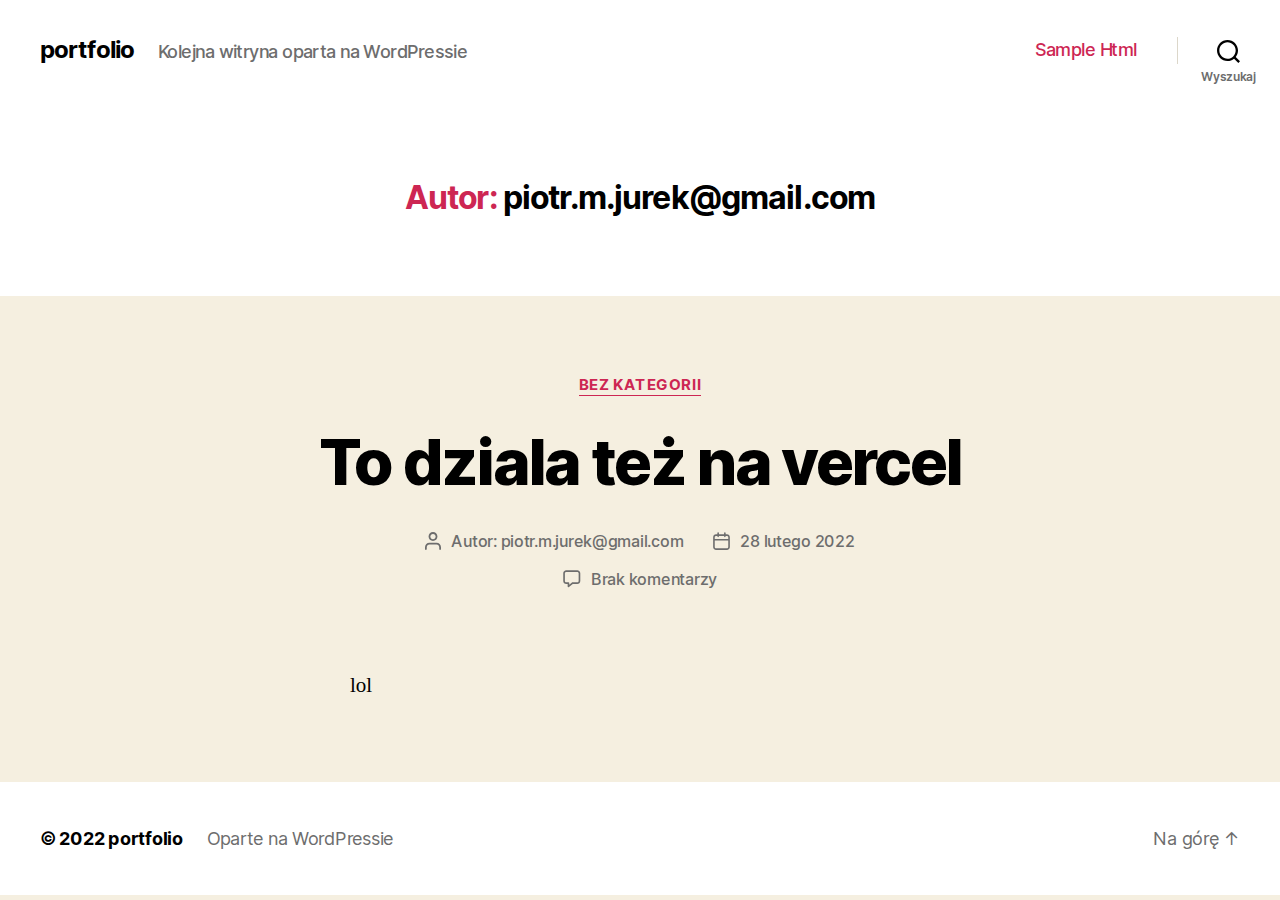
<file: author/piotr-m-jurekgmail-com/index.html>
<!DOCTYPE html>
<html class="no-js" lang="pl-PL">

	<head>

		<meta charset="UTF-8">
		<meta name="viewport" content="width=device-width, initial-scale=1.0">

		<link rel="profile" href="https://gmpg.org/xfn/11">

		<title>piotr.m.jurek@gmail.com &#8211; portfolio</title>
<meta name="robots" content="noindex, nofollow">
<link rel="dns-prefetch" href="//s.w.org">
<link rel="alternate" type="application/rss+xml" title="portfolio &raquo; Kanał z wpisami" href="https://piotr-m-jurek.github.io/test-wp-page/feed/">
<link rel="alternate" type="application/rss+xml" title="portfolio &raquo; Kanał z komentarzami" href="https://piotr-m-jurek.github.io/test-wp-page/comments/feed/">
<link rel="alternate" type="application/rss+xml" title="portfolio &raquo; Kanał z wpisami, których autorem jest piotr.m.jurek@gmail.com" href="https://piotr-m-jurek.github.io/test-wp-page/author/piotr-m-jurekgmail-com/feed/">
<script>
window._wpemojiSettings = {"baseUrl":"https:\/\/s.w.org\/images\/core\/emoji\/13.1.0\/72x72\/","ext":".png","svgUrl":"https:\/\/s.w.org\/images\/core\/emoji\/13.1.0\/svg\/","svgExt":".svg","source":{"concatemoji":"https:\/\/piotr-m-jurek.github.io\/test-wp-page\/wp-includes\/js\/wp-emoji-release.min.js?ver=5.9"}};
/*! This file is auto-generated */
!function(e,a,t){var n,r,o,i=a.createElement("canvas"),p=i.getContext&&i.getContext("2d");function s(e,t){var a=String.fromCharCode;p.clearRect(0,0,i.width,i.height),p.fillText(a.apply(this,e),0,0);e=i.toDataURL();return p.clearRect(0,0,i.width,i.height),p.fillText(a.apply(this,t),0,0),e===i.toDataURL()}function c(e){var t=a.createElement("script");t.src=e,t.defer=t.type="text/javascript",a.getElementsByTagName("head")[0].appendChild(t)}for(o=Array("flag","emoji"),t.supports={everything:!0,everythingExceptFlag:!0},r=0;r<o.length;r++)t.supports[o[r]]=function(e){if(!p||!p.fillText)return!1;switch(p.textBaseline="top",p.font="600 32px Arial",e){case"flag":return s([127987,65039,8205,9895,65039],[127987,65039,8203,9895,65039])?!1:!s([55356,56826,55356,56819],[55356,56826,8203,55356,56819])&&!s([55356,57332,56128,56423,56128,56418,56128,56421,56128,56430,56128,56423,56128,56447],[55356,57332,8203,56128,56423,8203,56128,56418,8203,56128,56421,8203,56128,56430,8203,56128,56423,8203,56128,56447]);case"emoji":return!s([10084,65039,8205,55357,56613],[10084,65039,8203,55357,56613])}return!1}(o[r]),t.supports.everything=t.supports.everything&&t.supports[o[r]],"flag"!==o[r]&&(t.supports.everythingExceptFlag=t.supports.everythingExceptFlag&&t.supports[o[r]]);t.supports.everythingExceptFlag=t.supports.everythingExceptFlag&&!t.supports.flag,t.DOMReady=!1,t.readyCallback=function(){t.DOMReady=!0},t.supports.everything||(n=function(){t.readyCallback()},a.addEventListener?(a.addEventListener("DOMContentLoaded",n,!1),e.addEventListener("load",n,!1)):(e.attachEvent("onload",n),a.attachEvent("onreadystatechange",function(){"complete"===a.readyState&&t.readyCallback()})),(n=t.source||{}).concatemoji?c(n.concatemoji):n.wpemoji&&n.twemoji&&(c(n.twemoji),c(n.wpemoji)))}(window,document,window._wpemojiSettings);
</script>
<style>img.wp-smiley,
img.emoji {
	display: inline !important;
	border: none !important;
	box-shadow: none !important;
	height: 1em !important;
	width: 1em !important;
	margin: 0 0.07em !important;
	vertical-align: -0.1em !important;
	background: none !important;
	padding: 0 !important;
}</style>
	<link rel="stylesheet" id="wp-block-library-css" href="https://piotr-m-jurek.github.io/test-wp-page/wp-includes/css/dist/block-library/style.min.css?ver=5.9" media="all">
<style id="global-styles-inline-css">body{--wp--preset--color--black: #000000;--wp--preset--color--cyan-bluish-gray: #abb8c3;--wp--preset--color--white: #ffffff;--wp--preset--color--pale-pink: #f78da7;--wp--preset--color--vivid-red: #cf2e2e;--wp--preset--color--luminous-vivid-orange: #ff6900;--wp--preset--color--luminous-vivid-amber: #fcb900;--wp--preset--color--light-green-cyan: #7bdcb5;--wp--preset--color--vivid-green-cyan: #00d084;--wp--preset--color--pale-cyan-blue: #8ed1fc;--wp--preset--color--vivid-cyan-blue: #0693e3;--wp--preset--color--vivid-purple: #9b51e0;--wp--preset--gradient--vivid-cyan-blue-to-vivid-purple: linear-gradient(135deg,rgba(6,147,227,1) 0%,rgb(155,81,224) 100%);--wp--preset--gradient--light-green-cyan-to-vivid-green-cyan: linear-gradient(135deg,rgb(122,220,180) 0%,rgb(0,208,130) 100%);--wp--preset--gradient--luminous-vivid-amber-to-luminous-vivid-orange: linear-gradient(135deg,rgba(252,185,0,1) 0%,rgba(255,105,0,1) 100%);--wp--preset--gradient--luminous-vivid-orange-to-vivid-red: linear-gradient(135deg,rgba(255,105,0,1) 0%,rgb(207,46,46) 100%);--wp--preset--gradient--very-light-gray-to-cyan-bluish-gray: linear-gradient(135deg,rgb(238,238,238) 0%,rgb(169,184,195) 100%);--wp--preset--gradient--cool-to-warm-spectrum: linear-gradient(135deg,rgb(74,234,220) 0%,rgb(151,120,209) 20%,rgb(207,42,186) 40%,rgb(238,44,130) 60%,rgb(251,105,98) 80%,rgb(254,248,76) 100%);--wp--preset--gradient--blush-light-purple: linear-gradient(135deg,rgb(255,206,236) 0%,rgb(152,150,240) 100%);--wp--preset--gradient--blush-bordeaux: linear-gradient(135deg,rgb(254,205,165) 0%,rgb(254,45,45) 50%,rgb(107,0,62) 100%);--wp--preset--gradient--luminous-dusk: linear-gradient(135deg,rgb(255,203,112) 0%,rgb(199,81,192) 50%,rgb(65,88,208) 100%);--wp--preset--gradient--pale-ocean: linear-gradient(135deg,rgb(255,245,203) 0%,rgb(182,227,212) 50%,rgb(51,167,181) 100%);--wp--preset--gradient--electric-grass: linear-gradient(135deg,rgb(202,248,128) 0%,rgb(113,206,126) 100%);--wp--preset--gradient--midnight: linear-gradient(135deg,rgb(2,3,129) 0%,rgb(40,116,252) 100%);--wp--preset--duotone--dark-grayscale: url('#wp-duotone-dark-grayscale');--wp--preset--duotone--grayscale: url('#wp-duotone-grayscale');--wp--preset--duotone--purple-yellow: url('#wp-duotone-purple-yellow');--wp--preset--duotone--blue-red: url('#wp-duotone-blue-red');--wp--preset--duotone--midnight: url('#wp-duotone-midnight');--wp--preset--duotone--magenta-yellow: url('#wp-duotone-magenta-yellow');--wp--preset--duotone--purple-green: url('#wp-duotone-purple-green');--wp--preset--duotone--blue-orange: url('#wp-duotone-blue-orange');--wp--preset--font-size--small: 13px;--wp--preset--font-size--medium: 20px;--wp--preset--font-size--large: 36px;--wp--preset--font-size--x-large: 42px;}.has-black-color{color: var(--wp--preset--color--black) !important;}.has-cyan-bluish-gray-color{color: var(--wp--preset--color--cyan-bluish-gray) !important;}.has-white-color{color: var(--wp--preset--color--white) !important;}.has-pale-pink-color{color: var(--wp--preset--color--pale-pink) !important;}.has-vivid-red-color{color: var(--wp--preset--color--vivid-red) !important;}.has-luminous-vivid-orange-color{color: var(--wp--preset--color--luminous-vivid-orange) !important;}.has-luminous-vivid-amber-color{color: var(--wp--preset--color--luminous-vivid-amber) !important;}.has-light-green-cyan-color{color: var(--wp--preset--color--light-green-cyan) !important;}.has-vivid-green-cyan-color{color: var(--wp--preset--color--vivid-green-cyan) !important;}.has-pale-cyan-blue-color{color: var(--wp--preset--color--pale-cyan-blue) !important;}.has-vivid-cyan-blue-color{color: var(--wp--preset--color--vivid-cyan-blue) !important;}.has-vivid-purple-color{color: var(--wp--preset--color--vivid-purple) !important;}.has-black-background-color{background-color: var(--wp--preset--color--black) !important;}.has-cyan-bluish-gray-background-color{background-color: var(--wp--preset--color--cyan-bluish-gray) !important;}.has-white-background-color{background-color: var(--wp--preset--color--white) !important;}.has-pale-pink-background-color{background-color: var(--wp--preset--color--pale-pink) !important;}.has-vivid-red-background-color{background-color: var(--wp--preset--color--vivid-red) !important;}.has-luminous-vivid-orange-background-color{background-color: var(--wp--preset--color--luminous-vivid-orange) !important;}.has-luminous-vivid-amber-background-color{background-color: var(--wp--preset--color--luminous-vivid-amber) !important;}.has-light-green-cyan-background-color{background-color: var(--wp--preset--color--light-green-cyan) !important;}.has-vivid-green-cyan-background-color{background-color: var(--wp--preset--color--vivid-green-cyan) !important;}.has-pale-cyan-blue-background-color{background-color: var(--wp--preset--color--pale-cyan-blue) !important;}.has-vivid-cyan-blue-background-color{background-color: var(--wp--preset--color--vivid-cyan-blue) !important;}.has-vivid-purple-background-color{background-color: var(--wp--preset--color--vivid-purple) !important;}.has-black-border-color{border-color: var(--wp--preset--color--black) !important;}.has-cyan-bluish-gray-border-color{border-color: var(--wp--preset--color--cyan-bluish-gray) !important;}.has-white-border-color{border-color: var(--wp--preset--color--white) !important;}.has-pale-pink-border-color{border-color: var(--wp--preset--color--pale-pink) !important;}.has-vivid-red-border-color{border-color: var(--wp--preset--color--vivid-red) !important;}.has-luminous-vivid-orange-border-color{border-color: var(--wp--preset--color--luminous-vivid-orange) !important;}.has-luminous-vivid-amber-border-color{border-color: var(--wp--preset--color--luminous-vivid-amber) !important;}.has-light-green-cyan-border-color{border-color: var(--wp--preset--color--light-green-cyan) !important;}.has-vivid-green-cyan-border-color{border-color: var(--wp--preset--color--vivid-green-cyan) !important;}.has-pale-cyan-blue-border-color{border-color: var(--wp--preset--color--pale-cyan-blue) !important;}.has-vivid-cyan-blue-border-color{border-color: var(--wp--preset--color--vivid-cyan-blue) !important;}.has-vivid-purple-border-color{border-color: var(--wp--preset--color--vivid-purple) !important;}.has-vivid-cyan-blue-to-vivid-purple-gradient-background{background: var(--wp--preset--gradient--vivid-cyan-blue-to-vivid-purple) !important;}.has-light-green-cyan-to-vivid-green-cyan-gradient-background{background: var(--wp--preset--gradient--light-green-cyan-to-vivid-green-cyan) !important;}.has-luminous-vivid-amber-to-luminous-vivid-orange-gradient-background{background: var(--wp--preset--gradient--luminous-vivid-amber-to-luminous-vivid-orange) !important;}.has-luminous-vivid-orange-to-vivid-red-gradient-background{background: var(--wp--preset--gradient--luminous-vivid-orange-to-vivid-red) !important;}.has-very-light-gray-to-cyan-bluish-gray-gradient-background{background: var(--wp--preset--gradient--very-light-gray-to-cyan-bluish-gray) !important;}.has-cool-to-warm-spectrum-gradient-background{background: var(--wp--preset--gradient--cool-to-warm-spectrum) !important;}.has-blush-light-purple-gradient-background{background: var(--wp--preset--gradient--blush-light-purple) !important;}.has-blush-bordeaux-gradient-background{background: var(--wp--preset--gradient--blush-bordeaux) !important;}.has-luminous-dusk-gradient-background{background: var(--wp--preset--gradient--luminous-dusk) !important;}.has-pale-ocean-gradient-background{background: var(--wp--preset--gradient--pale-ocean) !important;}.has-electric-grass-gradient-background{background: var(--wp--preset--gradient--electric-grass) !important;}.has-midnight-gradient-background{background: var(--wp--preset--gradient--midnight) !important;}.has-small-font-size{font-size: var(--wp--preset--font-size--small) !important;}.has-medium-font-size{font-size: var(--wp--preset--font-size--medium) !important;}.has-large-font-size{font-size: var(--wp--preset--font-size--large) !important;}.has-x-large-font-size{font-size: var(--wp--preset--font-size--x-large) !important;}</style>
<link rel="stylesheet" id="twentytwenty-style-css" href="https://piotr-m-jurek.github.io/test-wp-page/wp-content/themes/twentytwenty/style.css?ver=1.9" media="all">
<style id="twentytwenty-style-inline-css">.color-accent,.color-accent-hover:hover,.color-accent-hover:focus,:root .has-accent-color,.has-drop-cap:not(:focus):first-letter,.wp-block-button.is-style-outline,a { color: #cd2653; }blockquote,.border-color-accent,.border-color-accent-hover:hover,.border-color-accent-hover:focus { border-color: #cd2653; }button,.button,.faux-button,.wp-block-button__link,.wp-block-file .wp-block-file__button,input[type="button"],input[type="reset"],input[type="submit"],.bg-accent,.bg-accent-hover:hover,.bg-accent-hover:focus,:root .has-accent-background-color,.comment-reply-link { background-color: #cd2653; }.fill-children-accent,.fill-children-accent * { fill: #cd2653; }body,.entry-title a,:root .has-primary-color { color: #000000; }:root .has-primary-background-color { background-color: #000000; }cite,figcaption,.wp-caption-text,.post-meta,.entry-content .wp-block-archives li,.entry-content .wp-block-categories li,.entry-content .wp-block-latest-posts li,.wp-block-latest-comments__comment-date,.wp-block-latest-posts__post-date,.wp-block-embed figcaption,.wp-block-image figcaption,.wp-block-pullquote cite,.comment-metadata,.comment-respond .comment-notes,.comment-respond .logged-in-as,.pagination .dots,.entry-content hr:not(.has-background),hr.styled-separator,:root .has-secondary-color { color: #6d6d6d; }:root .has-secondary-background-color { background-color: #6d6d6d; }pre,fieldset,input,textarea,table,table *,hr { border-color: #dcd7ca; }caption,code,code,kbd,samp,.wp-block-table.is-style-stripes tbody tr:nth-child(odd),:root .has-subtle-background-background-color { background-color: #dcd7ca; }.wp-block-table.is-style-stripes { border-bottom-color: #dcd7ca; }.wp-block-latest-posts.is-grid li { border-top-color: #dcd7ca; }:root .has-subtle-background-color { color: #dcd7ca; }body:not(.overlay-header) .primary-menu > li > a,body:not(.overlay-header) .primary-menu > li > .icon,.modal-menu a,.footer-menu a, .footer-widgets a,#site-footer .wp-block-button.is-style-outline,.wp-block-pullquote:before,.singular:not(.overlay-header) .entry-header a,.archive-header a,.header-footer-group .color-accent,.header-footer-group .color-accent-hover:hover { color: #cd2653; }.social-icons a,#site-footer button:not(.toggle),#site-footer .button,#site-footer .faux-button,#site-footer .wp-block-button__link,#site-footer .wp-block-file__button,#site-footer input[type="button"],#site-footer input[type="reset"],#site-footer input[type="submit"] { background-color: #cd2653; }.header-footer-group,body:not(.overlay-header) #site-header .toggle,.menu-modal .toggle { color: #000000; }body:not(.overlay-header) .primary-menu ul { background-color: #000000; }body:not(.overlay-header) .primary-menu > li > ul:after { border-bottom-color: #000000; }body:not(.overlay-header) .primary-menu ul ul:after { border-left-color: #000000; }.site-description,body:not(.overlay-header) .toggle-inner .toggle-text,.widget .post-date,.widget .rss-date,.widget_archive li,.widget_categories li,.widget cite,.widget_pages li,.widget_meta li,.widget_nav_menu li,.powered-by-wordpress,.to-the-top,.singular .entry-header .post-meta,.singular:not(.overlay-header) .entry-header .post-meta a { color: #6d6d6d; }.header-footer-group pre,.header-footer-group fieldset,.header-footer-group input,.header-footer-group textarea,.header-footer-group table,.header-footer-group table *,.footer-nav-widgets-wrapper,#site-footer,.menu-modal nav *,.footer-widgets-outer-wrapper,.footer-top { border-color: #dcd7ca; }.header-footer-group table caption,body:not(.overlay-header) .header-inner .toggle-wrapper::before { background-color: #dcd7ca; }</style>
<link rel="stylesheet" id="twentytwenty-print-style-css" href="https://piotr-m-jurek.github.io/test-wp-page/wp-content/themes/twentytwenty/print.css?ver=1.9" media="print">
<script src="https://piotr-m-jurek.github.io/test-wp-page/wp-content/themes/twentytwenty/assets/js/index.js?ver=1.9" id="twentytwenty-js-js" async></script>
<link rel="https://api.w.org/" href="https://piotr-m-jurek.github.io/test-wp-page/wp-json/">
<link rel="alternate" type="application/json" href="https://piotr-m-jurek.github.io/test-wp-page/wp-json/wp/v2/users/1">
<link rel="EditURI" type="application/rsd+xml" title="RSD" href="https://piotr-m-jurek.github.io/test-wp-page/xmlrpc.php?rsd">
<link rel="wlwmanifest" type="application/wlwmanifest+xml" href="https://piotr-m-jurek.github.io/test-wp-page/wp-includes/wlwmanifest.xml"> 
<meta name="generator" content="WordPress 5.9">
	<script>document.documentElement.className = document.documentElement.className.replace( 'no-js', 'js' );</script>
	
	</head>

	<body class="archive author author-piotr-m-jurekgmail-com author-1 wp-embed-responsive enable-search-modal has-no-pagination showing-comments show-avatars footer-top-hidden">

		<a class="skip-link screen-reader-text" href="#site-content">Przejdź do treści</a>
		<header id="site-header" class="header-footer-group">

			<div class="header-inner section-inner">

				<div class="header-titles-wrapper">

					
						<button class="toggle search-toggle mobile-search-toggle" data-toggle-target=".search-modal" data-toggle-body-class="showing-search-modal" data-set-focus=".search-modal .search-field" aria-expanded="false">
							<span class="toggle-inner">
								<span class="toggle-icon">
									<svg class="svg-icon" aria-hidden="true" role="img" focusable="false" xmlns="http://www.w3.org/2000/svg" width="23" height="23" viewbox="0 0 23 23"><path d="M38.710696,48.0601792 L43,52.3494831 L41.3494831,54 L37.0601792,49.710696 C35.2632422,51.1481185 32.9839107,52.0076499 30.5038249,52.0076499 C24.7027226,52.0076499 20,47.3049272 20,41.5038249 C20,35.7027226 24.7027226,31 30.5038249,31 C36.3049272,31 41.0076499,35.7027226 41.0076499,41.5038249 C41.0076499,43.9839107 40.1481185,46.2632422 38.710696,48.0601792 Z M36.3875844,47.1716785 C37.8030221,45.7026647 38.6734666,43.7048964 38.6734666,41.5038249 C38.6734666,36.9918565 35.0157934,33.3341833 30.5038249,33.3341833 C25.9918565,33.3341833 22.3341833,36.9918565 22.3341833,41.5038249 C22.3341833,46.0157934 25.9918565,49.6734666 30.5038249,49.6734666 C32.7048964,49.6734666 34.7026647,48.8030221 36.1716785,47.3875844 C36.2023931,47.347638 36.2360451,47.3092237 36.2726343,47.2726343 C36.3092237,47.2360451 36.347638,47.2023931 36.3875844,47.1716785 Z" transform="translate(-20 -31)"></path></svg>								</span>
								<span class="toggle-text">Wyszukaj</span>
							</span>
						</button><!-- .search-toggle -->

					
					<div class="header-titles">

						<div class="site-title faux-heading"><a href="https://piotr-m-jurek.github.io/test-wp-page/">portfolio</a></div>
<div class="site-description">Kolejna witryna oparta na WordPressie</div>
<!-- .site-description -->
					</div>
<!-- .header-titles -->

					<button class="toggle nav-toggle mobile-nav-toggle" data-toggle-target=".menu-modal" data-toggle-body-class="showing-menu-modal" aria-expanded="false" data-set-focus=".close-nav-toggle">
						<span class="toggle-inner">
							<span class="toggle-icon">
								<svg class="svg-icon" aria-hidden="true" role="img" focusable="false" xmlns="http://www.w3.org/2000/svg" width="26" height="7" viewbox="0 0 26 7"><path fill-rule="evenodd" d="M332.5,45 C330.567003,45 329,43.4329966 329,41.5 C329,39.5670034 330.567003,38 332.5,38 C334.432997,38 336,39.5670034 336,41.5 C336,43.4329966 334.432997,45 332.5,45 Z M342,45 C340.067003,45 338.5,43.4329966 338.5,41.5 C338.5,39.5670034 340.067003,38 342,38 C343.932997,38 345.5,39.5670034 345.5,41.5 C345.5,43.4329966 343.932997,45 342,45 Z M351.5,45 C349.567003,45 348,43.4329966 348,41.5 C348,39.5670034 349.567003,38 351.5,38 C353.432997,38 355,39.5670034 355,41.5 C355,43.4329966 353.432997,45 351.5,45 Z" transform="translate(-329 -38)"></path></svg>							</span>
							<span class="toggle-text">Menu</span>
						</span>
					</button><!-- .nav-toggle -->

				</div>
<!-- .header-titles-wrapper -->

				<div class="header-navigation-wrapper">

					
							<nav class="primary-menu-wrapper" aria-label="Poziomo">

								<ul class="primary-menu reset-list-style">

								<li class="page_item page-item-19"><a href="https://piotr-m-jurek.github.io/test-wp-page/sample-html/">Sample Html</a></li>

								</ul>

							</nav><!-- .primary-menu-wrapper -->

						
						<div class="header-toggles hide-no-js">

						
							<div class="toggle-wrapper search-toggle-wrapper">

								<button class="toggle search-toggle desktop-search-toggle" data-toggle-target=".search-modal" data-toggle-body-class="showing-search-modal" data-set-focus=".search-modal .search-field" aria-expanded="false">
									<span class="toggle-inner">
										<svg class="svg-icon" aria-hidden="true" role="img" focusable="false" xmlns="http://www.w3.org/2000/svg" width="23" height="23" viewbox="0 0 23 23"><path d="M38.710696,48.0601792 L43,52.3494831 L41.3494831,54 L37.0601792,49.710696 C35.2632422,51.1481185 32.9839107,52.0076499 30.5038249,52.0076499 C24.7027226,52.0076499 20,47.3049272 20,41.5038249 C20,35.7027226 24.7027226,31 30.5038249,31 C36.3049272,31 41.0076499,35.7027226 41.0076499,41.5038249 C41.0076499,43.9839107 40.1481185,46.2632422 38.710696,48.0601792 Z M36.3875844,47.1716785 C37.8030221,45.7026647 38.6734666,43.7048964 38.6734666,41.5038249 C38.6734666,36.9918565 35.0157934,33.3341833 30.5038249,33.3341833 C25.9918565,33.3341833 22.3341833,36.9918565 22.3341833,41.5038249 C22.3341833,46.0157934 25.9918565,49.6734666 30.5038249,49.6734666 C32.7048964,49.6734666 34.7026647,48.8030221 36.1716785,47.3875844 C36.2023931,47.347638 36.2360451,47.3092237 36.2726343,47.2726343 C36.3092237,47.2360451 36.347638,47.2023931 36.3875844,47.1716785 Z" transform="translate(-20 -31)"></path></svg>										<span class="toggle-text">Wyszukaj</span>
									</span>
								</button><!-- .search-toggle -->

							</div>

							
						</div>
<!-- .header-toggles -->
						
				</div>
<!-- .header-navigation-wrapper -->

			</div>
<!-- .header-inner -->

			<div class="search-modal cover-modal header-footer-group" data-modal-target-string=".search-modal">

	<div class="search-modal-inner modal-inner">

		<div class="section-inner">

			<form role="search" aria-label="Szukaj:" method="get" class="search-form" action="https://piotr-m-jurek.github.io/test-wp-page/">
	<label for="search-form-1">
		<span class="screen-reader-text">Szukaj:</span>
		<input type="search" id="search-form-1" class="search-field" placeholder="Szukaj &hellip;" value="" name="s">
	</label>
	<input type="submit" class="search-submit" value="Szukaj">
</form>

			<button class="toggle search-untoggle close-search-toggle fill-children-current-color" data-toggle-target=".search-modal" data-toggle-body-class="showing-search-modal" data-set-focus=".search-modal .search-field">
				<span class="screen-reader-text">Zamknij wyszukiwanie</span>
				<svg class="svg-icon" aria-hidden="true" role="img" focusable="false" xmlns="http://www.w3.org/2000/svg" width="16" height="16" viewbox="0 0 16 16"><polygon fill="" fill-rule="evenodd" points="6.852 7.649 .399 1.195 1.445 .149 7.899 6.602 14.352 .149 15.399 1.195 8.945 7.649 15.399 14.102 14.352 15.149 7.899 8.695 1.445 15.149 .399 14.102"></polygon></svg>			</button><!-- .search-toggle -->

		</div>
<!-- .section-inner -->

	</div>
<!-- .search-modal-inner -->

</div>
<!-- .menu-modal -->

		</header><!-- #site-header -->

		
<div class="menu-modal cover-modal header-footer-group" data-modal-target-string=".menu-modal">

	<div class="menu-modal-inner modal-inner">

		<div class="menu-wrapper section-inner">

			<div class="menu-top">

				<button class="toggle close-nav-toggle fill-children-current-color" data-toggle-target=".menu-modal" data-toggle-body-class="showing-menu-modal" aria-expanded="false" data-set-focus=".menu-modal">
					<span class="toggle-text">Zamknij menu</span>
					<svg class="svg-icon" aria-hidden="true" role="img" focusable="false" xmlns="http://www.w3.org/2000/svg" width="16" height="16" viewbox="0 0 16 16"><polygon fill="" fill-rule="evenodd" points="6.852 7.649 .399 1.195 1.445 .149 7.899 6.602 14.352 .149 15.399 1.195 8.945 7.649 15.399 14.102 14.352 15.149 7.899 8.695 1.445 15.149 .399 14.102"></polygon></svg>				</button><!-- .nav-toggle -->

				
					<nav class="mobile-menu" aria-label="Urządzenie przenośne">

						<ul class="modal-menu reset-list-style">

						<li class="page_item page-item-19">
<div class="ancestor-wrapper"><a href="https://piotr-m-jurek.github.io/test-wp-page/sample-html/">Sample Html</a></div>
<!-- .ancestor-wrapper -->
</li>

						</ul>

					</nav>

					
			</div>
<!-- .menu-top -->

			<div class="menu-bottom">

				
			</div>
<!-- .menu-bottom -->

		</div>
<!-- .menu-wrapper -->

	</div>
<!-- .menu-modal-inner -->

</div>
<!-- .menu-modal -->

<main id="site-content">

	
		<header class="archive-header has-text-align-center header-footer-group">

			<div class="archive-header-inner section-inner medium">

									<h1 class="archive-title">
<span class="color-accent">Autor:</span> <span>piotr.m.jurek@gmail.com</span>
</h1>
				
				
			</div>
<!-- .archive-header-inner -->

		</header><!-- .archive-header -->

		
<article class="post-24 post type-post status-publish format-standard hentry category-bez-kategorii" id="post-24">

	
<header class="entry-header has-text-align-center">

	<div class="entry-header-inner section-inner medium">

		
			<div class="entry-categories">
				<span class="screen-reader-text">Kategorie</span>
				<div class="entry-categories-inner">
					<a href="https://piotr-m-jurek.github.io/test-wp-page/category/bez-kategorii/" rel="category tag">Bez kategorii</a>				</div>
<!-- .entry-categories-inner -->
			</div>
<!-- .entry-categories -->

			<h2 class="entry-title heading-size-1"><a href="https://piotr-m-jurek.github.io/test-wp-page/2022/02/28/to-dziala-tez-na-vercel/">To dziala też na vercel</a></h2>
		<div class="post-meta-wrapper post-meta-single post-meta-single-top">

			<ul class="post-meta">

									<li class="post-author meta-wrapper">
						<span class="meta-icon">
							<span class="screen-reader-text">Autor wpisu</span>
							<svg class="svg-icon" aria-hidden="true" role="img" focusable="false" xmlns="http://www.w3.org/2000/svg" width="18" height="20" viewbox="0 0 18 20"><path fill="" d="M18,19 C18,19.5522847 17.5522847,20 17,20 C16.4477153,20 16,19.5522847 16,19 L16,17 C16,15.3431458 14.6568542,14 13,14 L5,14 C3.34314575,14 2,15.3431458 2,17 L2,19 C2,19.5522847 1.55228475,20 1,20 C0.44771525,20 0,19.5522847 0,19 L0,17 C0,14.2385763 2.23857625,12 5,12 L13,12 C15.7614237,12 18,14.2385763 18,17 L18,19 Z M9,10 C6.23857625,10 4,7.76142375 4,5 C4,2.23857625 6.23857625,0 9,0 C11.7614237,0 14,2.23857625 14,5 C14,7.76142375 11.7614237,10 9,10 Z M9,8 C10.6568542,8 12,6.65685425 12,5 C12,3.34314575 10.6568542,2 9,2 C7.34314575,2 6,3.34314575 6,5 C6,6.65685425 7.34314575,8 9,8 Z"></path></svg>						</span>
						<span class="meta-text">
							Autor: <a href="https://piotr-m-jurek.github.io/test-wp-page/author/piotr-m-jurekgmail-com/">piotr.m.jurek@gmail.com</a>						</span>
					</li>
										<li class="post-date meta-wrapper">
						<span class="meta-icon">
							<span class="screen-reader-text">Data wpisu</span>
							<svg class="svg-icon" aria-hidden="true" role="img" focusable="false" xmlns="http://www.w3.org/2000/svg" width="18" height="19" viewbox="0 0 18 19"><path fill="" d="M4.60069444,4.09375 L3.25,4.09375 C2.47334957,4.09375 1.84375,4.72334957 1.84375,5.5 L1.84375,7.26736111 L16.15625,7.26736111 L16.15625,5.5 C16.15625,4.72334957 15.5266504,4.09375 14.75,4.09375 L13.3993056,4.09375 L13.3993056,4.55555556 C13.3993056,5.02154581 13.0215458,5.39930556 12.5555556,5.39930556 C12.0895653,5.39930556 11.7118056,5.02154581 11.7118056,4.55555556 L11.7118056,4.09375 L6.28819444,4.09375 L6.28819444,4.55555556 C6.28819444,5.02154581 5.9104347,5.39930556 5.44444444,5.39930556 C4.97845419,5.39930556 4.60069444,5.02154581 4.60069444,4.55555556 L4.60069444,4.09375 Z M6.28819444,2.40625 L11.7118056,2.40625 L11.7118056,1 C11.7118056,0.534009742 12.0895653,0.15625 12.5555556,0.15625 C13.0215458,0.15625 13.3993056,0.534009742 13.3993056,1 L13.3993056,2.40625 L14.75,2.40625 C16.4586309,2.40625 17.84375,3.79136906 17.84375,5.5 L17.84375,15.875 C17.84375,17.5836309 16.4586309,18.96875 14.75,18.96875 L3.25,18.96875 C1.54136906,18.96875 0.15625,17.5836309 0.15625,15.875 L0.15625,5.5 C0.15625,3.79136906 1.54136906,2.40625 3.25,2.40625 L4.60069444,2.40625 L4.60069444,1 C4.60069444,0.534009742 4.97845419,0.15625 5.44444444,0.15625 C5.9104347,0.15625 6.28819444,0.534009742 6.28819444,1 L6.28819444,2.40625 Z M1.84375,8.95486111 L1.84375,15.875 C1.84375,16.6516504 2.47334957,17.28125 3.25,17.28125 L14.75,17.28125 C15.5266504,17.28125 16.15625,16.6516504 16.15625,15.875 L16.15625,8.95486111 L1.84375,8.95486111 Z"></path></svg>						</span>
						<span class="meta-text">
							<a href="https://piotr-m-jurek.github.io/test-wp-page/2022/02/28/to-dziala-tez-na-vercel/">28 lutego 2022</a>
						</span>
					</li>
										<li class="post-comment-link meta-wrapper">
						<span class="meta-icon">
							<svg class="svg-icon" aria-hidden="true" role="img" focusable="false" xmlns="http://www.w3.org/2000/svg" width="19" height="19" viewbox="0 0 19 19"><path d="M9.43016863,13.2235931 C9.58624731,13.094699 9.7823475,13.0241935 9.98476849,13.0241935 L15.0564516,13.0241935 C15.8581553,13.0241935 16.5080645,12.3742843 16.5080645,11.5725806 L16.5080645,3.44354839 C16.5080645,2.64184472 15.8581553,1.99193548 15.0564516,1.99193548 L3.44354839,1.99193548 C2.64184472,1.99193548 1.99193548,2.64184472 1.99193548,3.44354839 L1.99193548,11.5725806 C1.99193548,12.3742843 2.64184472,13.0241935 3.44354839,13.0241935 L5.76612903,13.0241935 C6.24715123,13.0241935 6.63709677,13.4141391 6.63709677,13.8951613 L6.63709677,15.5301903 L9.43016863,13.2235931 Z M3.44354839,14.766129 C1.67980032,14.766129 0.25,13.3363287 0.25,11.5725806 L0.25,3.44354839 C0.25,1.67980032 1.67980032,0.25 3.44354839,0.25 L15.0564516,0.25 C16.8201997,0.25 18.25,1.67980032 18.25,3.44354839 L18.25,11.5725806 C18.25,13.3363287 16.8201997,14.766129 15.0564516,14.766129 L10.2979143,14.766129 L6.32072889,18.0506004 C5.75274472,18.5196577 4.89516129,18.1156602 4.89516129,17.3790323 L4.89516129,14.766129 L3.44354839,14.766129 Z"></path></svg>						</span>
						<span class="meta-text">
							<a href="https://piotr-m-jurek.github.io/test-wp-page/2022/02/28/to-dziala-tez-na-vercel/#respond">Brak komentarzy<span class="screen-reader-text"> do To dziala też na vercel</span></a>						</span>
					</li>
					
			</ul>
<!-- .post-meta -->

		</div>
<!-- .post-meta-wrapper -->

		
	</div>
<!-- .entry-header-inner -->

</header><!-- .entry-header -->

	<div class="post-inner thin ">

		<div class="entry-content">

			
<p>lol</p>

		</div>
<!-- .entry-content -->

	</div>
<!-- .post-inner -->

	<div class="section-inner">
		
	</div>
<!-- .section-inner -->

	
</article><!-- .post -->

	
</main><!-- #site-content -->


			<footer id="site-footer" class="header-footer-group">

				<div class="section-inner">

					<div class="footer-credits">

						<p class="footer-copyright">&copy;
							2022							<a href="https://piotr-m-jurek.github.io/test-wp-page/">portfolio</a>
						</p>
<!-- .footer-copyright -->

						
						<p class="powered-by-wordpress">
							<a href="https://pl.wordpress.org/">
								Oparte na WordPressie							</a>
						</p>
<!-- .powered-by-wordpress -->

					</div>
<!-- .footer-credits -->

					<a class="to-the-top" href="#site-header">
						<span class="to-the-top-long">
							Na górę <span class="arrow" aria-hidden="true">&uarr;</span>						</span><!-- .to-the-top-long -->
						<span class="to-the-top-short">
							W górę <span class="arrow" aria-hidden="true">&uarr;</span>						</span><!-- .to-the-top-short -->
					</a><!-- .to-the-top -->

				</div>
<!-- .section-inner -->

			</footer><!-- #site-footer -->

			<script>
	/(trident|msie)/i.test(navigator.userAgent)&&document.getElementById&&window.addEventListener&&window.addEventListener("hashchange",function(){var t,e=location.hash.substring(1);/^[A-z0-9_-]+$/.test(e)&&(t=document.getElementById(e))&&(/^(?:a|select|input|button|textarea)$/i.test(t.tagName)||(t.tabIndex=-1),t.focus())},!1);
	</script>
	
	</body>
</html>
</file>
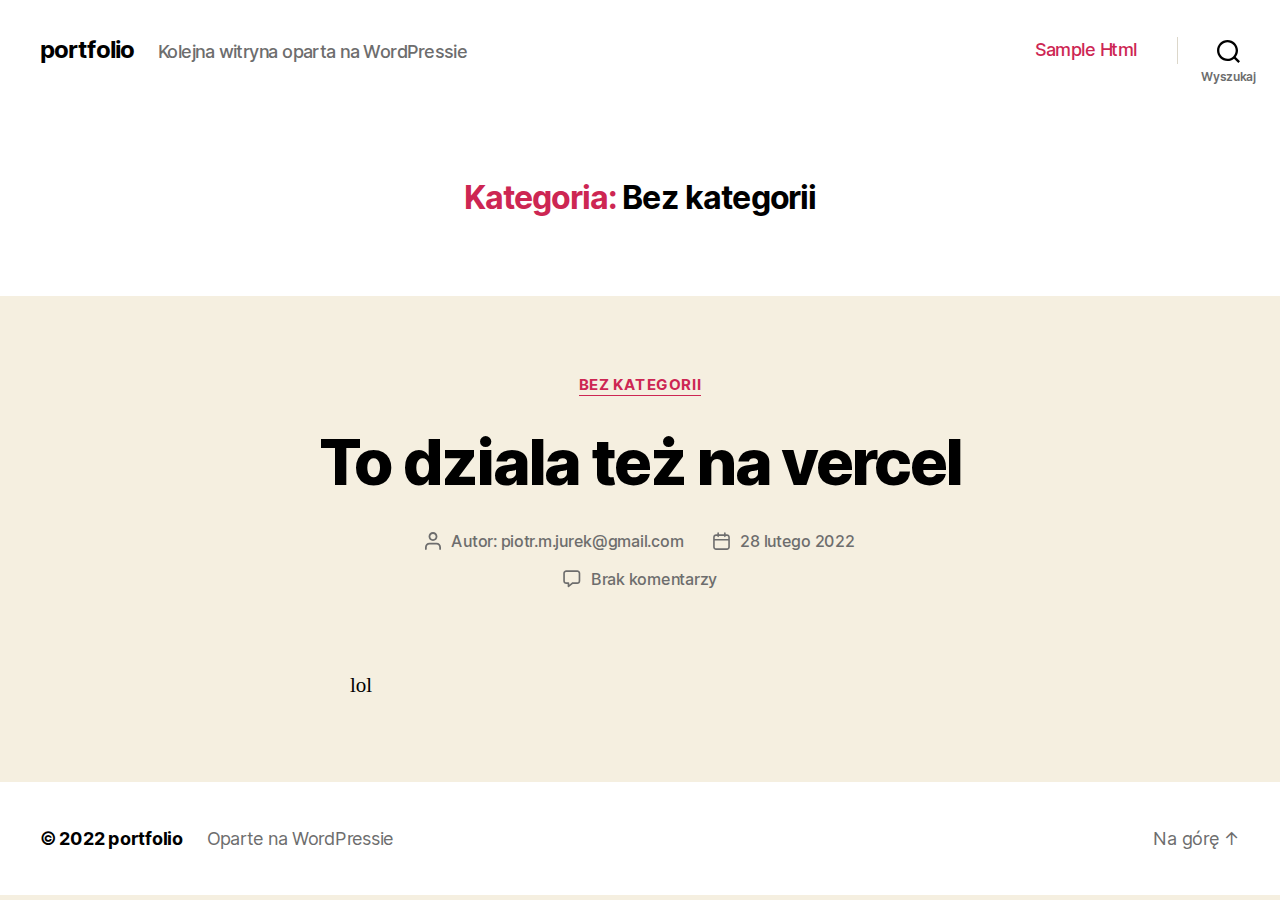
<file: category/bez-kategorii/index.html>
<!DOCTYPE html>
<html class="no-js" lang="pl-PL">

	<head>

		<meta charset="UTF-8">
		<meta name="viewport" content="width=device-width, initial-scale=1.0">

		<link rel="profile" href="https://gmpg.org/xfn/11">

		<title>Bez kategorii &#8211; portfolio</title>
<meta name="robots" content="noindex, nofollow">
<link rel="dns-prefetch" href="//s.w.org">
<link rel="alternate" type="application/rss+xml" title="portfolio &raquo; Kanał z wpisami" href="https://piotr-m-jurek.github.io/test-wp-page/feed/">
<link rel="alternate" type="application/rss+xml" title="portfolio &raquo; Kanał z komentarzami" href="https://piotr-m-jurek.github.io/test-wp-page/comments/feed/">
<link rel="alternate" type="application/rss+xml" title="portfolio &raquo; Kanał z wpisami zaszufladkowanymi do kategorii Bez kategorii" href="https://piotr-m-jurek.github.io/test-wp-page/category/bez-kategorii/feed/">
<script>
window._wpemojiSettings = {"baseUrl":"https:\/\/s.w.org\/images\/core\/emoji\/13.1.0\/72x72\/","ext":".png","svgUrl":"https:\/\/s.w.org\/images\/core\/emoji\/13.1.0\/svg\/","svgExt":".svg","source":{"concatemoji":"https:\/\/piotr-m-jurek.github.io\/test-wp-page\/wp-includes\/js\/wp-emoji-release.min.js?ver=5.9"}};
/*! This file is auto-generated */
!function(e,a,t){var n,r,o,i=a.createElement("canvas"),p=i.getContext&&i.getContext("2d");function s(e,t){var a=String.fromCharCode;p.clearRect(0,0,i.width,i.height),p.fillText(a.apply(this,e),0,0);e=i.toDataURL();return p.clearRect(0,0,i.width,i.height),p.fillText(a.apply(this,t),0,0),e===i.toDataURL()}function c(e){var t=a.createElement("script");t.src=e,t.defer=t.type="text/javascript",a.getElementsByTagName("head")[0].appendChild(t)}for(o=Array("flag","emoji"),t.supports={everything:!0,everythingExceptFlag:!0},r=0;r<o.length;r++)t.supports[o[r]]=function(e){if(!p||!p.fillText)return!1;switch(p.textBaseline="top",p.font="600 32px Arial",e){case"flag":return s([127987,65039,8205,9895,65039],[127987,65039,8203,9895,65039])?!1:!s([55356,56826,55356,56819],[55356,56826,8203,55356,56819])&&!s([55356,57332,56128,56423,56128,56418,56128,56421,56128,56430,56128,56423,56128,56447],[55356,57332,8203,56128,56423,8203,56128,56418,8203,56128,56421,8203,56128,56430,8203,56128,56423,8203,56128,56447]);case"emoji":return!s([10084,65039,8205,55357,56613],[10084,65039,8203,55357,56613])}return!1}(o[r]),t.supports.everything=t.supports.everything&&t.supports[o[r]],"flag"!==o[r]&&(t.supports.everythingExceptFlag=t.supports.everythingExceptFlag&&t.supports[o[r]]);t.supports.everythingExceptFlag=t.supports.everythingExceptFlag&&!t.supports.flag,t.DOMReady=!1,t.readyCallback=function(){t.DOMReady=!0},t.supports.everything||(n=function(){t.readyCallback()},a.addEventListener?(a.addEventListener("DOMContentLoaded",n,!1),e.addEventListener("load",n,!1)):(e.attachEvent("onload",n),a.attachEvent("onreadystatechange",function(){"complete"===a.readyState&&t.readyCallback()})),(n=t.source||{}).concatemoji?c(n.concatemoji):n.wpemoji&&n.twemoji&&(c(n.twemoji),c(n.wpemoji)))}(window,document,window._wpemojiSettings);
</script>
<style>img.wp-smiley,
img.emoji {
	display: inline !important;
	border: none !important;
	box-shadow: none !important;
	height: 1em !important;
	width: 1em !important;
	margin: 0 0.07em !important;
	vertical-align: -0.1em !important;
	background: none !important;
	padding: 0 !important;
}</style>
	<link rel="stylesheet" id="wp-block-library-css" href="https://piotr-m-jurek.github.io/test-wp-page/wp-includes/css/dist/block-library/style.min.css?ver=5.9" media="all">
<style id="global-styles-inline-css">body{--wp--preset--color--black: #000000;--wp--preset--color--cyan-bluish-gray: #abb8c3;--wp--preset--color--white: #ffffff;--wp--preset--color--pale-pink: #f78da7;--wp--preset--color--vivid-red: #cf2e2e;--wp--preset--color--luminous-vivid-orange: #ff6900;--wp--preset--color--luminous-vivid-amber: #fcb900;--wp--preset--color--light-green-cyan: #7bdcb5;--wp--preset--color--vivid-green-cyan: #00d084;--wp--preset--color--pale-cyan-blue: #8ed1fc;--wp--preset--color--vivid-cyan-blue: #0693e3;--wp--preset--color--vivid-purple: #9b51e0;--wp--preset--gradient--vivid-cyan-blue-to-vivid-purple: linear-gradient(135deg,rgba(6,147,227,1) 0%,rgb(155,81,224) 100%);--wp--preset--gradient--light-green-cyan-to-vivid-green-cyan: linear-gradient(135deg,rgb(122,220,180) 0%,rgb(0,208,130) 100%);--wp--preset--gradient--luminous-vivid-amber-to-luminous-vivid-orange: linear-gradient(135deg,rgba(252,185,0,1) 0%,rgba(255,105,0,1) 100%);--wp--preset--gradient--luminous-vivid-orange-to-vivid-red: linear-gradient(135deg,rgba(255,105,0,1) 0%,rgb(207,46,46) 100%);--wp--preset--gradient--very-light-gray-to-cyan-bluish-gray: linear-gradient(135deg,rgb(238,238,238) 0%,rgb(169,184,195) 100%);--wp--preset--gradient--cool-to-warm-spectrum: linear-gradient(135deg,rgb(74,234,220) 0%,rgb(151,120,209) 20%,rgb(207,42,186) 40%,rgb(238,44,130) 60%,rgb(251,105,98) 80%,rgb(254,248,76) 100%);--wp--preset--gradient--blush-light-purple: linear-gradient(135deg,rgb(255,206,236) 0%,rgb(152,150,240) 100%);--wp--preset--gradient--blush-bordeaux: linear-gradient(135deg,rgb(254,205,165) 0%,rgb(254,45,45) 50%,rgb(107,0,62) 100%);--wp--preset--gradient--luminous-dusk: linear-gradient(135deg,rgb(255,203,112) 0%,rgb(199,81,192) 50%,rgb(65,88,208) 100%);--wp--preset--gradient--pale-ocean: linear-gradient(135deg,rgb(255,245,203) 0%,rgb(182,227,212) 50%,rgb(51,167,181) 100%);--wp--preset--gradient--electric-grass: linear-gradient(135deg,rgb(202,248,128) 0%,rgb(113,206,126) 100%);--wp--preset--gradient--midnight: linear-gradient(135deg,rgb(2,3,129) 0%,rgb(40,116,252) 100%);--wp--preset--duotone--dark-grayscale: url('#wp-duotone-dark-grayscale');--wp--preset--duotone--grayscale: url('#wp-duotone-grayscale');--wp--preset--duotone--purple-yellow: url('#wp-duotone-purple-yellow');--wp--preset--duotone--blue-red: url('#wp-duotone-blue-red');--wp--preset--duotone--midnight: url('#wp-duotone-midnight');--wp--preset--duotone--magenta-yellow: url('#wp-duotone-magenta-yellow');--wp--preset--duotone--purple-green: url('#wp-duotone-purple-green');--wp--preset--duotone--blue-orange: url('#wp-duotone-blue-orange');--wp--preset--font-size--small: 13px;--wp--preset--font-size--medium: 20px;--wp--preset--font-size--large: 36px;--wp--preset--font-size--x-large: 42px;}.has-black-color{color: var(--wp--preset--color--black) !important;}.has-cyan-bluish-gray-color{color: var(--wp--preset--color--cyan-bluish-gray) !important;}.has-white-color{color: var(--wp--preset--color--white) !important;}.has-pale-pink-color{color: var(--wp--preset--color--pale-pink) !important;}.has-vivid-red-color{color: var(--wp--preset--color--vivid-red) !important;}.has-luminous-vivid-orange-color{color: var(--wp--preset--color--luminous-vivid-orange) !important;}.has-luminous-vivid-amber-color{color: var(--wp--preset--color--luminous-vivid-amber) !important;}.has-light-green-cyan-color{color: var(--wp--preset--color--light-green-cyan) !important;}.has-vivid-green-cyan-color{color: var(--wp--preset--color--vivid-green-cyan) !important;}.has-pale-cyan-blue-color{color: var(--wp--preset--color--pale-cyan-blue) !important;}.has-vivid-cyan-blue-color{color: var(--wp--preset--color--vivid-cyan-blue) !important;}.has-vivid-purple-color{color: var(--wp--preset--color--vivid-purple) !important;}.has-black-background-color{background-color: var(--wp--preset--color--black) !important;}.has-cyan-bluish-gray-background-color{background-color: var(--wp--preset--color--cyan-bluish-gray) !important;}.has-white-background-color{background-color: var(--wp--preset--color--white) !important;}.has-pale-pink-background-color{background-color: var(--wp--preset--color--pale-pink) !important;}.has-vivid-red-background-color{background-color: var(--wp--preset--color--vivid-red) !important;}.has-luminous-vivid-orange-background-color{background-color: var(--wp--preset--color--luminous-vivid-orange) !important;}.has-luminous-vivid-amber-background-color{background-color: var(--wp--preset--color--luminous-vivid-amber) !important;}.has-light-green-cyan-background-color{background-color: var(--wp--preset--color--light-green-cyan) !important;}.has-vivid-green-cyan-background-color{background-color: var(--wp--preset--color--vivid-green-cyan) !important;}.has-pale-cyan-blue-background-color{background-color: var(--wp--preset--color--pale-cyan-blue) !important;}.has-vivid-cyan-blue-background-color{background-color: var(--wp--preset--color--vivid-cyan-blue) !important;}.has-vivid-purple-background-color{background-color: var(--wp--preset--color--vivid-purple) !important;}.has-black-border-color{border-color: var(--wp--preset--color--black) !important;}.has-cyan-bluish-gray-border-color{border-color: var(--wp--preset--color--cyan-bluish-gray) !important;}.has-white-border-color{border-color: var(--wp--preset--color--white) !important;}.has-pale-pink-border-color{border-color: var(--wp--preset--color--pale-pink) !important;}.has-vivid-red-border-color{border-color: var(--wp--preset--color--vivid-red) !important;}.has-luminous-vivid-orange-border-color{border-color: var(--wp--preset--color--luminous-vivid-orange) !important;}.has-luminous-vivid-amber-border-color{border-color: var(--wp--preset--color--luminous-vivid-amber) !important;}.has-light-green-cyan-border-color{border-color: var(--wp--preset--color--light-green-cyan) !important;}.has-vivid-green-cyan-border-color{border-color: var(--wp--preset--color--vivid-green-cyan) !important;}.has-pale-cyan-blue-border-color{border-color: var(--wp--preset--color--pale-cyan-blue) !important;}.has-vivid-cyan-blue-border-color{border-color: var(--wp--preset--color--vivid-cyan-blue) !important;}.has-vivid-purple-border-color{border-color: var(--wp--preset--color--vivid-purple) !important;}.has-vivid-cyan-blue-to-vivid-purple-gradient-background{background: var(--wp--preset--gradient--vivid-cyan-blue-to-vivid-purple) !important;}.has-light-green-cyan-to-vivid-green-cyan-gradient-background{background: var(--wp--preset--gradient--light-green-cyan-to-vivid-green-cyan) !important;}.has-luminous-vivid-amber-to-luminous-vivid-orange-gradient-background{background: var(--wp--preset--gradient--luminous-vivid-amber-to-luminous-vivid-orange) !important;}.has-luminous-vivid-orange-to-vivid-red-gradient-background{background: var(--wp--preset--gradient--luminous-vivid-orange-to-vivid-red) !important;}.has-very-light-gray-to-cyan-bluish-gray-gradient-background{background: var(--wp--preset--gradient--very-light-gray-to-cyan-bluish-gray) !important;}.has-cool-to-warm-spectrum-gradient-background{background: var(--wp--preset--gradient--cool-to-warm-spectrum) !important;}.has-blush-light-purple-gradient-background{background: var(--wp--preset--gradient--blush-light-purple) !important;}.has-blush-bordeaux-gradient-background{background: var(--wp--preset--gradient--blush-bordeaux) !important;}.has-luminous-dusk-gradient-background{background: var(--wp--preset--gradient--luminous-dusk) !important;}.has-pale-ocean-gradient-background{background: var(--wp--preset--gradient--pale-ocean) !important;}.has-electric-grass-gradient-background{background: var(--wp--preset--gradient--electric-grass) !important;}.has-midnight-gradient-background{background: var(--wp--preset--gradient--midnight) !important;}.has-small-font-size{font-size: var(--wp--preset--font-size--small) !important;}.has-medium-font-size{font-size: var(--wp--preset--font-size--medium) !important;}.has-large-font-size{font-size: var(--wp--preset--font-size--large) !important;}.has-x-large-font-size{font-size: var(--wp--preset--font-size--x-large) !important;}</style>
<link rel="stylesheet" id="twentytwenty-style-css" href="https://piotr-m-jurek.github.io/test-wp-page/wp-content/themes/twentytwenty/style.css?ver=1.9" media="all">
<style id="twentytwenty-style-inline-css">.color-accent,.color-accent-hover:hover,.color-accent-hover:focus,:root .has-accent-color,.has-drop-cap:not(:focus):first-letter,.wp-block-button.is-style-outline,a { color: #cd2653; }blockquote,.border-color-accent,.border-color-accent-hover:hover,.border-color-accent-hover:focus { border-color: #cd2653; }button,.button,.faux-button,.wp-block-button__link,.wp-block-file .wp-block-file__button,input[type="button"],input[type="reset"],input[type="submit"],.bg-accent,.bg-accent-hover:hover,.bg-accent-hover:focus,:root .has-accent-background-color,.comment-reply-link { background-color: #cd2653; }.fill-children-accent,.fill-children-accent * { fill: #cd2653; }body,.entry-title a,:root .has-primary-color { color: #000000; }:root .has-primary-background-color { background-color: #000000; }cite,figcaption,.wp-caption-text,.post-meta,.entry-content .wp-block-archives li,.entry-content .wp-block-categories li,.entry-content .wp-block-latest-posts li,.wp-block-latest-comments__comment-date,.wp-block-latest-posts__post-date,.wp-block-embed figcaption,.wp-block-image figcaption,.wp-block-pullquote cite,.comment-metadata,.comment-respond .comment-notes,.comment-respond .logged-in-as,.pagination .dots,.entry-content hr:not(.has-background),hr.styled-separator,:root .has-secondary-color { color: #6d6d6d; }:root .has-secondary-background-color { background-color: #6d6d6d; }pre,fieldset,input,textarea,table,table *,hr { border-color: #dcd7ca; }caption,code,code,kbd,samp,.wp-block-table.is-style-stripes tbody tr:nth-child(odd),:root .has-subtle-background-background-color { background-color: #dcd7ca; }.wp-block-table.is-style-stripes { border-bottom-color: #dcd7ca; }.wp-block-latest-posts.is-grid li { border-top-color: #dcd7ca; }:root .has-subtle-background-color { color: #dcd7ca; }body:not(.overlay-header) .primary-menu > li > a,body:not(.overlay-header) .primary-menu > li > .icon,.modal-menu a,.footer-menu a, .footer-widgets a,#site-footer .wp-block-button.is-style-outline,.wp-block-pullquote:before,.singular:not(.overlay-header) .entry-header a,.archive-header a,.header-footer-group .color-accent,.header-footer-group .color-accent-hover:hover { color: #cd2653; }.social-icons a,#site-footer button:not(.toggle),#site-footer .button,#site-footer .faux-button,#site-footer .wp-block-button__link,#site-footer .wp-block-file__button,#site-footer input[type="button"],#site-footer input[type="reset"],#site-footer input[type="submit"] { background-color: #cd2653; }.header-footer-group,body:not(.overlay-header) #site-header .toggle,.menu-modal .toggle { color: #000000; }body:not(.overlay-header) .primary-menu ul { background-color: #000000; }body:not(.overlay-header) .primary-menu > li > ul:after { border-bottom-color: #000000; }body:not(.overlay-header) .primary-menu ul ul:after { border-left-color: #000000; }.site-description,body:not(.overlay-header) .toggle-inner .toggle-text,.widget .post-date,.widget .rss-date,.widget_archive li,.widget_categories li,.widget cite,.widget_pages li,.widget_meta li,.widget_nav_menu li,.powered-by-wordpress,.to-the-top,.singular .entry-header .post-meta,.singular:not(.overlay-header) .entry-header .post-meta a { color: #6d6d6d; }.header-footer-group pre,.header-footer-group fieldset,.header-footer-group input,.header-footer-group textarea,.header-footer-group table,.header-footer-group table *,.footer-nav-widgets-wrapper,#site-footer,.menu-modal nav *,.footer-widgets-outer-wrapper,.footer-top { border-color: #dcd7ca; }.header-footer-group table caption,body:not(.overlay-header) .header-inner .toggle-wrapper::before { background-color: #dcd7ca; }</style>
<link rel="stylesheet" id="twentytwenty-print-style-css" href="https://piotr-m-jurek.github.io/test-wp-page/wp-content/themes/twentytwenty/print.css?ver=1.9" media="print">
<script src="https://piotr-m-jurek.github.io/test-wp-page/wp-content/themes/twentytwenty/assets/js/index.js?ver=1.9" id="twentytwenty-js-js" async></script>
<link rel="https://api.w.org/" href="https://piotr-m-jurek.github.io/test-wp-page/wp-json/">
<link rel="alternate" type="application/json" href="https://piotr-m-jurek.github.io/test-wp-page/wp-json/wp/v2/categories/1">
<link rel="EditURI" type="application/rsd+xml" title="RSD" href="https://piotr-m-jurek.github.io/test-wp-page/xmlrpc.php?rsd">
<link rel="wlwmanifest" type="application/wlwmanifest+xml" href="https://piotr-m-jurek.github.io/test-wp-page/wp-includes/wlwmanifest.xml"> 
<meta name="generator" content="WordPress 5.9">
	<script>document.documentElement.className = document.documentElement.className.replace( 'no-js', 'js' );</script>
	
	</head>

	<body class="archive category category-bez-kategorii category-1 wp-embed-responsive enable-search-modal has-no-pagination showing-comments show-avatars footer-top-hidden">

		<a class="skip-link screen-reader-text" href="#site-content">Przejdź do treści</a>
		<header id="site-header" class="header-footer-group">

			<div class="header-inner section-inner">

				<div class="header-titles-wrapper">

					
						<button class="toggle search-toggle mobile-search-toggle" data-toggle-target=".search-modal" data-toggle-body-class="showing-search-modal" data-set-focus=".search-modal .search-field" aria-expanded="false">
							<span class="toggle-inner">
								<span class="toggle-icon">
									<svg class="svg-icon" aria-hidden="true" role="img" focusable="false" xmlns="http://www.w3.org/2000/svg" width="23" height="23" viewbox="0 0 23 23"><path d="M38.710696,48.0601792 L43,52.3494831 L41.3494831,54 L37.0601792,49.710696 C35.2632422,51.1481185 32.9839107,52.0076499 30.5038249,52.0076499 C24.7027226,52.0076499 20,47.3049272 20,41.5038249 C20,35.7027226 24.7027226,31 30.5038249,31 C36.3049272,31 41.0076499,35.7027226 41.0076499,41.5038249 C41.0076499,43.9839107 40.1481185,46.2632422 38.710696,48.0601792 Z M36.3875844,47.1716785 C37.8030221,45.7026647 38.6734666,43.7048964 38.6734666,41.5038249 C38.6734666,36.9918565 35.0157934,33.3341833 30.5038249,33.3341833 C25.9918565,33.3341833 22.3341833,36.9918565 22.3341833,41.5038249 C22.3341833,46.0157934 25.9918565,49.6734666 30.5038249,49.6734666 C32.7048964,49.6734666 34.7026647,48.8030221 36.1716785,47.3875844 C36.2023931,47.347638 36.2360451,47.3092237 36.2726343,47.2726343 C36.3092237,47.2360451 36.347638,47.2023931 36.3875844,47.1716785 Z" transform="translate(-20 -31)"></path></svg>								</span>
								<span class="toggle-text">Wyszukaj</span>
							</span>
						</button><!-- .search-toggle -->

					
					<div class="header-titles">

						<div class="site-title faux-heading"><a href="https://piotr-m-jurek.github.io/test-wp-page/">portfolio</a></div>
<div class="site-description">Kolejna witryna oparta na WordPressie</div>
<!-- .site-description -->
					</div>
<!-- .header-titles -->

					<button class="toggle nav-toggle mobile-nav-toggle" data-toggle-target=".menu-modal" data-toggle-body-class="showing-menu-modal" aria-expanded="false" data-set-focus=".close-nav-toggle">
						<span class="toggle-inner">
							<span class="toggle-icon">
								<svg class="svg-icon" aria-hidden="true" role="img" focusable="false" xmlns="http://www.w3.org/2000/svg" width="26" height="7" viewbox="0 0 26 7"><path fill-rule="evenodd" d="M332.5,45 C330.567003,45 329,43.4329966 329,41.5 C329,39.5670034 330.567003,38 332.5,38 C334.432997,38 336,39.5670034 336,41.5 C336,43.4329966 334.432997,45 332.5,45 Z M342,45 C340.067003,45 338.5,43.4329966 338.5,41.5 C338.5,39.5670034 340.067003,38 342,38 C343.932997,38 345.5,39.5670034 345.5,41.5 C345.5,43.4329966 343.932997,45 342,45 Z M351.5,45 C349.567003,45 348,43.4329966 348,41.5 C348,39.5670034 349.567003,38 351.5,38 C353.432997,38 355,39.5670034 355,41.5 C355,43.4329966 353.432997,45 351.5,45 Z" transform="translate(-329 -38)"></path></svg>							</span>
							<span class="toggle-text">Menu</span>
						</span>
					</button><!-- .nav-toggle -->

				</div>
<!-- .header-titles-wrapper -->

				<div class="header-navigation-wrapper">

					
							<nav class="primary-menu-wrapper" aria-label="Poziomo">

								<ul class="primary-menu reset-list-style">

								<li class="page_item page-item-19"><a href="https://piotr-m-jurek.github.io/test-wp-page/sample-html/">Sample Html</a></li>

								</ul>

							</nav><!-- .primary-menu-wrapper -->

						
						<div class="header-toggles hide-no-js">

						
							<div class="toggle-wrapper search-toggle-wrapper">

								<button class="toggle search-toggle desktop-search-toggle" data-toggle-target=".search-modal" data-toggle-body-class="showing-search-modal" data-set-focus=".search-modal .search-field" aria-expanded="false">
									<span class="toggle-inner">
										<svg class="svg-icon" aria-hidden="true" role="img" focusable="false" xmlns="http://www.w3.org/2000/svg" width="23" height="23" viewbox="0 0 23 23"><path d="M38.710696,48.0601792 L43,52.3494831 L41.3494831,54 L37.0601792,49.710696 C35.2632422,51.1481185 32.9839107,52.0076499 30.5038249,52.0076499 C24.7027226,52.0076499 20,47.3049272 20,41.5038249 C20,35.7027226 24.7027226,31 30.5038249,31 C36.3049272,31 41.0076499,35.7027226 41.0076499,41.5038249 C41.0076499,43.9839107 40.1481185,46.2632422 38.710696,48.0601792 Z M36.3875844,47.1716785 C37.8030221,45.7026647 38.6734666,43.7048964 38.6734666,41.5038249 C38.6734666,36.9918565 35.0157934,33.3341833 30.5038249,33.3341833 C25.9918565,33.3341833 22.3341833,36.9918565 22.3341833,41.5038249 C22.3341833,46.0157934 25.9918565,49.6734666 30.5038249,49.6734666 C32.7048964,49.6734666 34.7026647,48.8030221 36.1716785,47.3875844 C36.2023931,47.347638 36.2360451,47.3092237 36.2726343,47.2726343 C36.3092237,47.2360451 36.347638,47.2023931 36.3875844,47.1716785 Z" transform="translate(-20 -31)"></path></svg>										<span class="toggle-text">Wyszukaj</span>
									</span>
								</button><!-- .search-toggle -->

							</div>

							
						</div>
<!-- .header-toggles -->
						
				</div>
<!-- .header-navigation-wrapper -->

			</div>
<!-- .header-inner -->

			<div class="search-modal cover-modal header-footer-group" data-modal-target-string=".search-modal">

	<div class="search-modal-inner modal-inner">

		<div class="section-inner">

			<form role="search" aria-label="Szukaj:" method="get" class="search-form" action="https://piotr-m-jurek.github.io/test-wp-page/">
	<label for="search-form-1">
		<span class="screen-reader-text">Szukaj:</span>
		<input type="search" id="search-form-1" class="search-field" placeholder="Szukaj &hellip;" value="" name="s">
	</label>
	<input type="submit" class="search-submit" value="Szukaj">
</form>

			<button class="toggle search-untoggle close-search-toggle fill-children-current-color" data-toggle-target=".search-modal" data-toggle-body-class="showing-search-modal" data-set-focus=".search-modal .search-field">
				<span class="screen-reader-text">Zamknij wyszukiwanie</span>
				<svg class="svg-icon" aria-hidden="true" role="img" focusable="false" xmlns="http://www.w3.org/2000/svg" width="16" height="16" viewbox="0 0 16 16"><polygon fill="" fill-rule="evenodd" points="6.852 7.649 .399 1.195 1.445 .149 7.899 6.602 14.352 .149 15.399 1.195 8.945 7.649 15.399 14.102 14.352 15.149 7.899 8.695 1.445 15.149 .399 14.102"></polygon></svg>			</button><!-- .search-toggle -->

		</div>
<!-- .section-inner -->

	</div>
<!-- .search-modal-inner -->

</div>
<!-- .menu-modal -->

		</header><!-- #site-header -->

		
<div class="menu-modal cover-modal header-footer-group" data-modal-target-string=".menu-modal">

	<div class="menu-modal-inner modal-inner">

		<div class="menu-wrapper section-inner">

			<div class="menu-top">

				<button class="toggle close-nav-toggle fill-children-current-color" data-toggle-target=".menu-modal" data-toggle-body-class="showing-menu-modal" aria-expanded="false" data-set-focus=".menu-modal">
					<span class="toggle-text">Zamknij menu</span>
					<svg class="svg-icon" aria-hidden="true" role="img" focusable="false" xmlns="http://www.w3.org/2000/svg" width="16" height="16" viewbox="0 0 16 16"><polygon fill="" fill-rule="evenodd" points="6.852 7.649 .399 1.195 1.445 .149 7.899 6.602 14.352 .149 15.399 1.195 8.945 7.649 15.399 14.102 14.352 15.149 7.899 8.695 1.445 15.149 .399 14.102"></polygon></svg>				</button><!-- .nav-toggle -->

				
					<nav class="mobile-menu" aria-label="Urządzenie przenośne">

						<ul class="modal-menu reset-list-style">

						<li class="page_item page-item-19">
<div class="ancestor-wrapper"><a href="https://piotr-m-jurek.github.io/test-wp-page/sample-html/">Sample Html</a></div>
<!-- .ancestor-wrapper -->
</li>

						</ul>

					</nav>

					
			</div>
<!-- .menu-top -->

			<div class="menu-bottom">

				
			</div>
<!-- .menu-bottom -->

		</div>
<!-- .menu-wrapper -->

	</div>
<!-- .menu-modal-inner -->

</div>
<!-- .menu-modal -->

<main id="site-content">

	
		<header class="archive-header has-text-align-center header-footer-group">

			<div class="archive-header-inner section-inner medium">

									<h1 class="archive-title">
<span class="color-accent">Kategoria:</span> <span>Bez kategorii</span>
</h1>
				
				
			</div>
<!-- .archive-header-inner -->

		</header><!-- .archive-header -->

		
<article class="post-24 post type-post status-publish format-standard hentry category-bez-kategorii" id="post-24">

	
<header class="entry-header has-text-align-center">

	<div class="entry-header-inner section-inner medium">

		
			<div class="entry-categories">
				<span class="screen-reader-text">Kategorie</span>
				<div class="entry-categories-inner">
					<a href="https://piotr-m-jurek.github.io/test-wp-page/category/bez-kategorii/" rel="category tag">Bez kategorii</a>				</div>
<!-- .entry-categories-inner -->
			</div>
<!-- .entry-categories -->

			<h2 class="entry-title heading-size-1"><a href="https://piotr-m-jurek.github.io/test-wp-page/2022/02/28/to-dziala-tez-na-vercel/">To dziala też na vercel</a></h2>
		<div class="post-meta-wrapper post-meta-single post-meta-single-top">

			<ul class="post-meta">

									<li class="post-author meta-wrapper">
						<span class="meta-icon">
							<span class="screen-reader-text">Autor wpisu</span>
							<svg class="svg-icon" aria-hidden="true" role="img" focusable="false" xmlns="http://www.w3.org/2000/svg" width="18" height="20" viewbox="0 0 18 20"><path fill="" d="M18,19 C18,19.5522847 17.5522847,20 17,20 C16.4477153,20 16,19.5522847 16,19 L16,17 C16,15.3431458 14.6568542,14 13,14 L5,14 C3.34314575,14 2,15.3431458 2,17 L2,19 C2,19.5522847 1.55228475,20 1,20 C0.44771525,20 0,19.5522847 0,19 L0,17 C0,14.2385763 2.23857625,12 5,12 L13,12 C15.7614237,12 18,14.2385763 18,17 L18,19 Z M9,10 C6.23857625,10 4,7.76142375 4,5 C4,2.23857625 6.23857625,0 9,0 C11.7614237,0 14,2.23857625 14,5 C14,7.76142375 11.7614237,10 9,10 Z M9,8 C10.6568542,8 12,6.65685425 12,5 C12,3.34314575 10.6568542,2 9,2 C7.34314575,2 6,3.34314575 6,5 C6,6.65685425 7.34314575,8 9,8 Z"></path></svg>						</span>
						<span class="meta-text">
							Autor: <a href="https://piotr-m-jurek.github.io/test-wp-page/author/piotr-m-jurekgmail-com/">piotr.m.jurek@gmail.com</a>						</span>
					</li>
										<li class="post-date meta-wrapper">
						<span class="meta-icon">
							<span class="screen-reader-text">Data wpisu</span>
							<svg class="svg-icon" aria-hidden="true" role="img" focusable="false" xmlns="http://www.w3.org/2000/svg" width="18" height="19" viewbox="0 0 18 19"><path fill="" d="M4.60069444,4.09375 L3.25,4.09375 C2.47334957,4.09375 1.84375,4.72334957 1.84375,5.5 L1.84375,7.26736111 L16.15625,7.26736111 L16.15625,5.5 C16.15625,4.72334957 15.5266504,4.09375 14.75,4.09375 L13.3993056,4.09375 L13.3993056,4.55555556 C13.3993056,5.02154581 13.0215458,5.39930556 12.5555556,5.39930556 C12.0895653,5.39930556 11.7118056,5.02154581 11.7118056,4.55555556 L11.7118056,4.09375 L6.28819444,4.09375 L6.28819444,4.55555556 C6.28819444,5.02154581 5.9104347,5.39930556 5.44444444,5.39930556 C4.97845419,5.39930556 4.60069444,5.02154581 4.60069444,4.55555556 L4.60069444,4.09375 Z M6.28819444,2.40625 L11.7118056,2.40625 L11.7118056,1 C11.7118056,0.534009742 12.0895653,0.15625 12.5555556,0.15625 C13.0215458,0.15625 13.3993056,0.534009742 13.3993056,1 L13.3993056,2.40625 L14.75,2.40625 C16.4586309,2.40625 17.84375,3.79136906 17.84375,5.5 L17.84375,15.875 C17.84375,17.5836309 16.4586309,18.96875 14.75,18.96875 L3.25,18.96875 C1.54136906,18.96875 0.15625,17.5836309 0.15625,15.875 L0.15625,5.5 C0.15625,3.79136906 1.54136906,2.40625 3.25,2.40625 L4.60069444,2.40625 L4.60069444,1 C4.60069444,0.534009742 4.97845419,0.15625 5.44444444,0.15625 C5.9104347,0.15625 6.28819444,0.534009742 6.28819444,1 L6.28819444,2.40625 Z M1.84375,8.95486111 L1.84375,15.875 C1.84375,16.6516504 2.47334957,17.28125 3.25,17.28125 L14.75,17.28125 C15.5266504,17.28125 16.15625,16.6516504 16.15625,15.875 L16.15625,8.95486111 L1.84375,8.95486111 Z"></path></svg>						</span>
						<span class="meta-text">
							<a href="https://piotr-m-jurek.github.io/test-wp-page/2022/02/28/to-dziala-tez-na-vercel/">28 lutego 2022</a>
						</span>
					</li>
										<li class="post-comment-link meta-wrapper">
						<span class="meta-icon">
							<svg class="svg-icon" aria-hidden="true" role="img" focusable="false" xmlns="http://www.w3.org/2000/svg" width="19" height="19" viewbox="0 0 19 19"><path d="M9.43016863,13.2235931 C9.58624731,13.094699 9.7823475,13.0241935 9.98476849,13.0241935 L15.0564516,13.0241935 C15.8581553,13.0241935 16.5080645,12.3742843 16.5080645,11.5725806 L16.5080645,3.44354839 C16.5080645,2.64184472 15.8581553,1.99193548 15.0564516,1.99193548 L3.44354839,1.99193548 C2.64184472,1.99193548 1.99193548,2.64184472 1.99193548,3.44354839 L1.99193548,11.5725806 C1.99193548,12.3742843 2.64184472,13.0241935 3.44354839,13.0241935 L5.76612903,13.0241935 C6.24715123,13.0241935 6.63709677,13.4141391 6.63709677,13.8951613 L6.63709677,15.5301903 L9.43016863,13.2235931 Z M3.44354839,14.766129 C1.67980032,14.766129 0.25,13.3363287 0.25,11.5725806 L0.25,3.44354839 C0.25,1.67980032 1.67980032,0.25 3.44354839,0.25 L15.0564516,0.25 C16.8201997,0.25 18.25,1.67980032 18.25,3.44354839 L18.25,11.5725806 C18.25,13.3363287 16.8201997,14.766129 15.0564516,14.766129 L10.2979143,14.766129 L6.32072889,18.0506004 C5.75274472,18.5196577 4.89516129,18.1156602 4.89516129,17.3790323 L4.89516129,14.766129 L3.44354839,14.766129 Z"></path></svg>						</span>
						<span class="meta-text">
							<a href="https://piotr-m-jurek.github.io/test-wp-page/2022/02/28/to-dziala-tez-na-vercel/#respond">Brak komentarzy<span class="screen-reader-text"> do To dziala też na vercel</span></a>						</span>
					</li>
					
			</ul>
<!-- .post-meta -->

		</div>
<!-- .post-meta-wrapper -->

		
	</div>
<!-- .entry-header-inner -->

</header><!-- .entry-header -->

	<div class="post-inner thin ">

		<div class="entry-content">

			
<p>lol</p>

		</div>
<!-- .entry-content -->

	</div>
<!-- .post-inner -->

	<div class="section-inner">
		
	</div>
<!-- .section-inner -->

	
</article><!-- .post -->

	
</main><!-- #site-content -->


			<footer id="site-footer" class="header-footer-group">

				<div class="section-inner">

					<div class="footer-credits">

						<p class="footer-copyright">&copy;
							2022							<a href="https://piotr-m-jurek.github.io/test-wp-page/">portfolio</a>
						</p>
<!-- .footer-copyright -->

						
						<p class="powered-by-wordpress">
							<a href="https://pl.wordpress.org/">
								Oparte na WordPressie							</a>
						</p>
<!-- .powered-by-wordpress -->

					</div>
<!-- .footer-credits -->

					<a class="to-the-top" href="#site-header">
						<span class="to-the-top-long">
							Na górę <span class="arrow" aria-hidden="true">&uarr;</span>						</span><!-- .to-the-top-long -->
						<span class="to-the-top-short">
							W górę <span class="arrow" aria-hidden="true">&uarr;</span>						</span><!-- .to-the-top-short -->
					</a><!-- .to-the-top -->

				</div>
<!-- .section-inner -->

			</footer><!-- #site-footer -->

			<script>
	/(trident|msie)/i.test(navigator.userAgent)&&document.getElementById&&window.addEventListener&&window.addEventListener("hashchange",function(){var t,e=location.hash.substring(1);/^[A-z0-9_-]+$/.test(e)&&(t=document.getElementById(e))&&(/^(?:a|select|input|button|textarea)$/i.test(t.tagName)||(t.tabIndex=-1),t.focus())},!1);
	</script>
	
	</body>
</html>
</file>
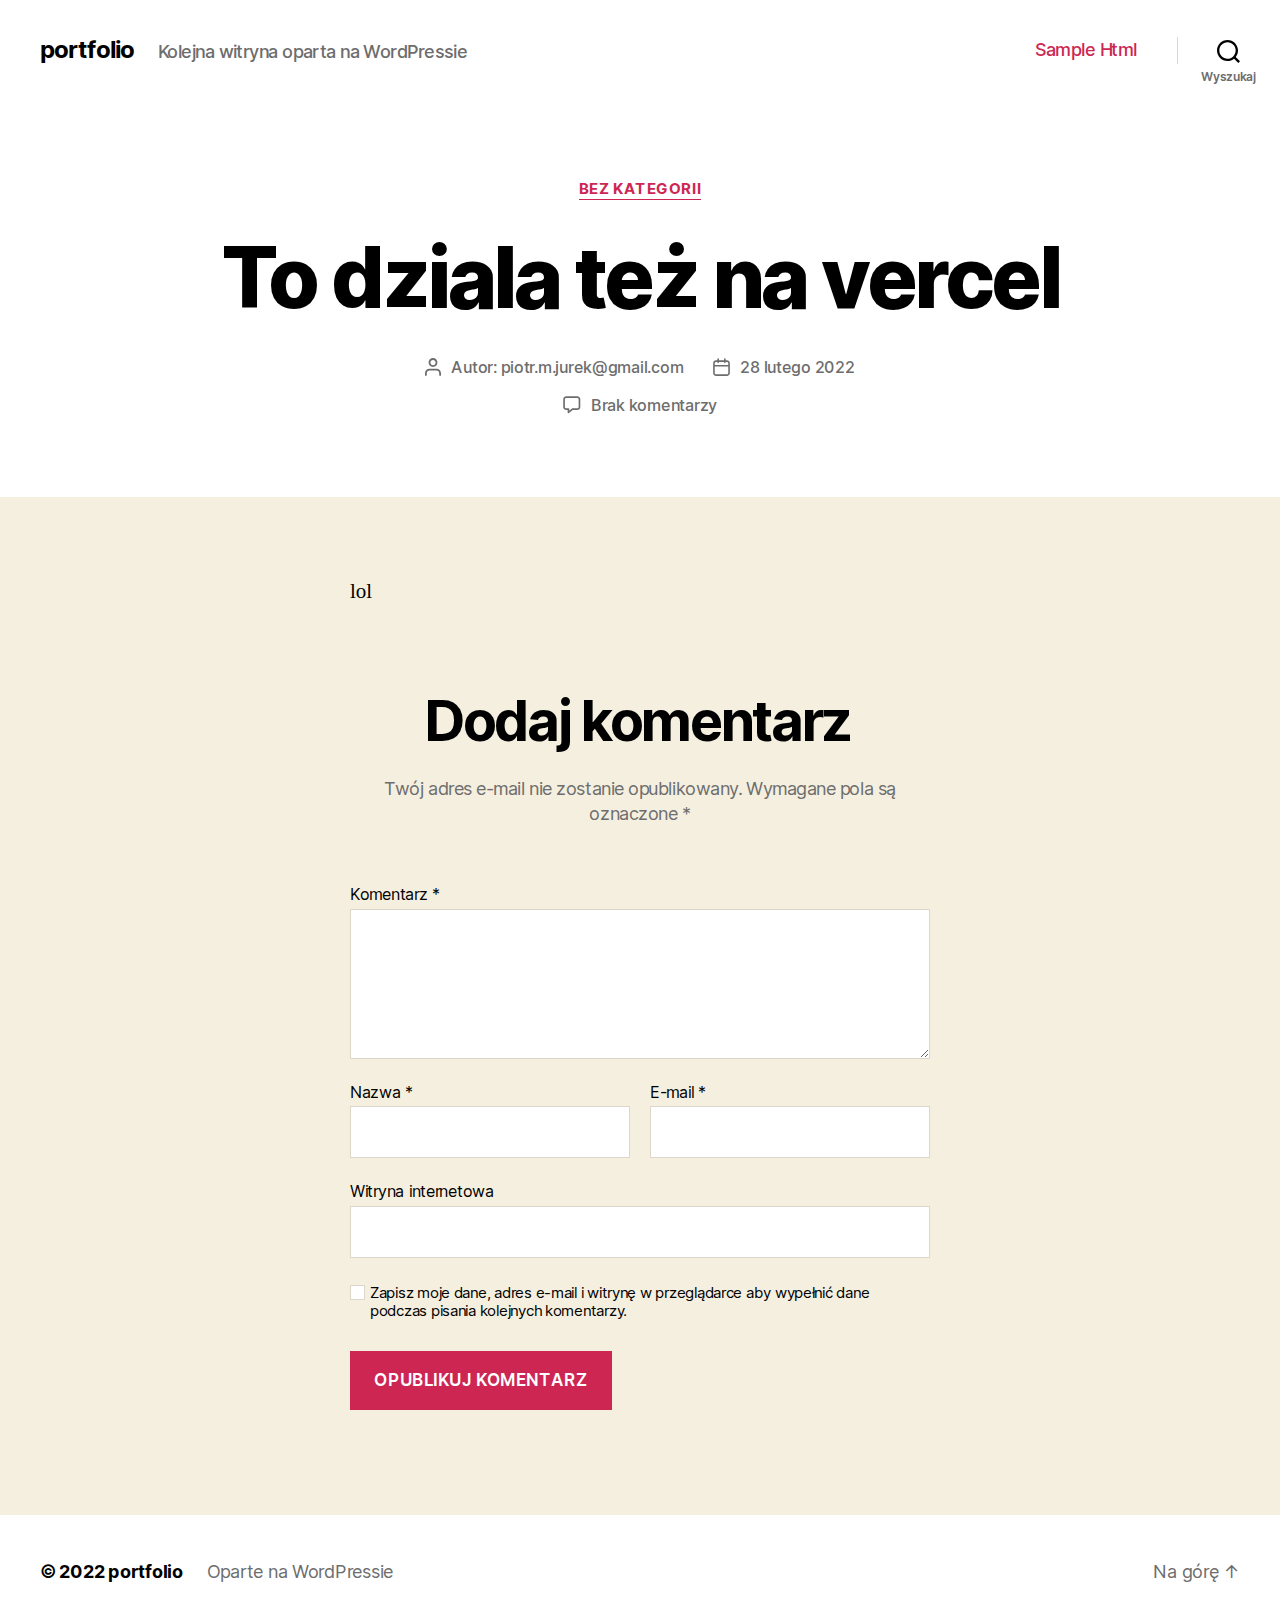
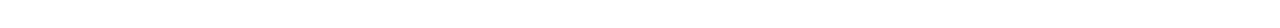
<file: 2022/02/28/to-dziala-tez-na-vercel/index.html>
<!DOCTYPE html>
<html class="no-js" lang="pl-PL">

	<head>

		<meta charset="UTF-8">
		<meta name="viewport" content="width=device-width, initial-scale=1.0">

		<link rel="profile" href="https://gmpg.org/xfn/11">

		<title>To dziala też na vercel &#8211; portfolio</title>
<meta name="robots" content="noindex, nofollow">
<link rel="dns-prefetch" href="//s.w.org">
<link rel="alternate" type="application/rss+xml" title="portfolio &raquo; Kanał z wpisami" href="https://piotr-m-jurek.github.io/test-wp-page/feed/">
<link rel="alternate" type="application/rss+xml" title="portfolio &raquo; Kanał z komentarzami" href="https://piotr-m-jurek.github.io/test-wp-page/comments/feed/">
<link rel="alternate" type="application/rss+xml" title="portfolio &raquo; To dziala też na vercel Kanał z komentarzami" href="https://piotr-m-jurek.github.io/test-wp-page/2022/02/28/to-dziala-tez-na-vercel/feed/">
<script>
window._wpemojiSettings = {"baseUrl":"https:\/\/s.w.org\/images\/core\/emoji\/13.1.0\/72x72\/","ext":".png","svgUrl":"https:\/\/s.w.org\/images\/core\/emoji\/13.1.0\/svg\/","svgExt":".svg","source":{"concatemoji":"https:\/\/piotr-m-jurek.github.io\/test-wp-page\/wp-includes\/js\/wp-emoji-release.min.js?ver=5.9"}};
/*! This file is auto-generated */
!function(e,a,t){var n,r,o,i=a.createElement("canvas"),p=i.getContext&&i.getContext("2d");function s(e,t){var a=String.fromCharCode;p.clearRect(0,0,i.width,i.height),p.fillText(a.apply(this,e),0,0);e=i.toDataURL();return p.clearRect(0,0,i.width,i.height),p.fillText(a.apply(this,t),0,0),e===i.toDataURL()}function c(e){var t=a.createElement("script");t.src=e,t.defer=t.type="text/javascript",a.getElementsByTagName("head")[0].appendChild(t)}for(o=Array("flag","emoji"),t.supports={everything:!0,everythingExceptFlag:!0},r=0;r<o.length;r++)t.supports[o[r]]=function(e){if(!p||!p.fillText)return!1;switch(p.textBaseline="top",p.font="600 32px Arial",e){case"flag":return s([127987,65039,8205,9895,65039],[127987,65039,8203,9895,65039])?!1:!s([55356,56826,55356,56819],[55356,56826,8203,55356,56819])&&!s([55356,57332,56128,56423,56128,56418,56128,56421,56128,56430,56128,56423,56128,56447],[55356,57332,8203,56128,56423,8203,56128,56418,8203,56128,56421,8203,56128,56430,8203,56128,56423,8203,56128,56447]);case"emoji":return!s([10084,65039,8205,55357,56613],[10084,65039,8203,55357,56613])}return!1}(o[r]),t.supports.everything=t.supports.everything&&t.supports[o[r]],"flag"!==o[r]&&(t.supports.everythingExceptFlag=t.supports.everythingExceptFlag&&t.supports[o[r]]);t.supports.everythingExceptFlag=t.supports.everythingExceptFlag&&!t.supports.flag,t.DOMReady=!1,t.readyCallback=function(){t.DOMReady=!0},t.supports.everything||(n=function(){t.readyCallback()},a.addEventListener?(a.addEventListener("DOMContentLoaded",n,!1),e.addEventListener("load",n,!1)):(e.attachEvent("onload",n),a.attachEvent("onreadystatechange",function(){"complete"===a.readyState&&t.readyCallback()})),(n=t.source||{}).concatemoji?c(n.concatemoji):n.wpemoji&&n.twemoji&&(c(n.twemoji),c(n.wpemoji)))}(window,document,window._wpemojiSettings);
</script>
<style>img.wp-smiley,
img.emoji {
	display: inline !important;
	border: none !important;
	box-shadow: none !important;
	height: 1em !important;
	width: 1em !important;
	margin: 0 0.07em !important;
	vertical-align: -0.1em !important;
	background: none !important;
	padding: 0 !important;
}</style>
	<link rel="stylesheet" id="wp-block-library-css" href="https://piotr-m-jurek.github.io/test-wp-page/wp-includes/css/dist/block-library/style.min.css?ver=5.9" media="all">
<style id="global-styles-inline-css">body{--wp--preset--color--black: #000000;--wp--preset--color--cyan-bluish-gray: #abb8c3;--wp--preset--color--white: #ffffff;--wp--preset--color--pale-pink: #f78da7;--wp--preset--color--vivid-red: #cf2e2e;--wp--preset--color--luminous-vivid-orange: #ff6900;--wp--preset--color--luminous-vivid-amber: #fcb900;--wp--preset--color--light-green-cyan: #7bdcb5;--wp--preset--color--vivid-green-cyan: #00d084;--wp--preset--color--pale-cyan-blue: #8ed1fc;--wp--preset--color--vivid-cyan-blue: #0693e3;--wp--preset--color--vivid-purple: #9b51e0;--wp--preset--gradient--vivid-cyan-blue-to-vivid-purple: linear-gradient(135deg,rgba(6,147,227,1) 0%,rgb(155,81,224) 100%);--wp--preset--gradient--light-green-cyan-to-vivid-green-cyan: linear-gradient(135deg,rgb(122,220,180) 0%,rgb(0,208,130) 100%);--wp--preset--gradient--luminous-vivid-amber-to-luminous-vivid-orange: linear-gradient(135deg,rgba(252,185,0,1) 0%,rgba(255,105,0,1) 100%);--wp--preset--gradient--luminous-vivid-orange-to-vivid-red: linear-gradient(135deg,rgba(255,105,0,1) 0%,rgb(207,46,46) 100%);--wp--preset--gradient--very-light-gray-to-cyan-bluish-gray: linear-gradient(135deg,rgb(238,238,238) 0%,rgb(169,184,195) 100%);--wp--preset--gradient--cool-to-warm-spectrum: linear-gradient(135deg,rgb(74,234,220) 0%,rgb(151,120,209) 20%,rgb(207,42,186) 40%,rgb(238,44,130) 60%,rgb(251,105,98) 80%,rgb(254,248,76) 100%);--wp--preset--gradient--blush-light-purple: linear-gradient(135deg,rgb(255,206,236) 0%,rgb(152,150,240) 100%);--wp--preset--gradient--blush-bordeaux: linear-gradient(135deg,rgb(254,205,165) 0%,rgb(254,45,45) 50%,rgb(107,0,62) 100%);--wp--preset--gradient--luminous-dusk: linear-gradient(135deg,rgb(255,203,112) 0%,rgb(199,81,192) 50%,rgb(65,88,208) 100%);--wp--preset--gradient--pale-ocean: linear-gradient(135deg,rgb(255,245,203) 0%,rgb(182,227,212) 50%,rgb(51,167,181) 100%);--wp--preset--gradient--electric-grass: linear-gradient(135deg,rgb(202,248,128) 0%,rgb(113,206,126) 100%);--wp--preset--gradient--midnight: linear-gradient(135deg,rgb(2,3,129) 0%,rgb(40,116,252) 100%);--wp--preset--duotone--dark-grayscale: url('#wp-duotone-dark-grayscale');--wp--preset--duotone--grayscale: url('#wp-duotone-grayscale');--wp--preset--duotone--purple-yellow: url('#wp-duotone-purple-yellow');--wp--preset--duotone--blue-red: url('#wp-duotone-blue-red');--wp--preset--duotone--midnight: url('#wp-duotone-midnight');--wp--preset--duotone--magenta-yellow: url('#wp-duotone-magenta-yellow');--wp--preset--duotone--purple-green: url('#wp-duotone-purple-green');--wp--preset--duotone--blue-orange: url('#wp-duotone-blue-orange');--wp--preset--font-size--small: 13px;--wp--preset--font-size--medium: 20px;--wp--preset--font-size--large: 36px;--wp--preset--font-size--x-large: 42px;}.has-black-color{color: var(--wp--preset--color--black) !important;}.has-cyan-bluish-gray-color{color: var(--wp--preset--color--cyan-bluish-gray) !important;}.has-white-color{color: var(--wp--preset--color--white) !important;}.has-pale-pink-color{color: var(--wp--preset--color--pale-pink) !important;}.has-vivid-red-color{color: var(--wp--preset--color--vivid-red) !important;}.has-luminous-vivid-orange-color{color: var(--wp--preset--color--luminous-vivid-orange) !important;}.has-luminous-vivid-amber-color{color: var(--wp--preset--color--luminous-vivid-amber) !important;}.has-light-green-cyan-color{color: var(--wp--preset--color--light-green-cyan) !important;}.has-vivid-green-cyan-color{color: var(--wp--preset--color--vivid-green-cyan) !important;}.has-pale-cyan-blue-color{color: var(--wp--preset--color--pale-cyan-blue) !important;}.has-vivid-cyan-blue-color{color: var(--wp--preset--color--vivid-cyan-blue) !important;}.has-vivid-purple-color{color: var(--wp--preset--color--vivid-purple) !important;}.has-black-background-color{background-color: var(--wp--preset--color--black) !important;}.has-cyan-bluish-gray-background-color{background-color: var(--wp--preset--color--cyan-bluish-gray) !important;}.has-white-background-color{background-color: var(--wp--preset--color--white) !important;}.has-pale-pink-background-color{background-color: var(--wp--preset--color--pale-pink) !important;}.has-vivid-red-background-color{background-color: var(--wp--preset--color--vivid-red) !important;}.has-luminous-vivid-orange-background-color{background-color: var(--wp--preset--color--luminous-vivid-orange) !important;}.has-luminous-vivid-amber-background-color{background-color: var(--wp--preset--color--luminous-vivid-amber) !important;}.has-light-green-cyan-background-color{background-color: var(--wp--preset--color--light-green-cyan) !important;}.has-vivid-green-cyan-background-color{background-color: var(--wp--preset--color--vivid-green-cyan) !important;}.has-pale-cyan-blue-background-color{background-color: var(--wp--preset--color--pale-cyan-blue) !important;}.has-vivid-cyan-blue-background-color{background-color: var(--wp--preset--color--vivid-cyan-blue) !important;}.has-vivid-purple-background-color{background-color: var(--wp--preset--color--vivid-purple) !important;}.has-black-border-color{border-color: var(--wp--preset--color--black) !important;}.has-cyan-bluish-gray-border-color{border-color: var(--wp--preset--color--cyan-bluish-gray) !important;}.has-white-border-color{border-color: var(--wp--preset--color--white) !important;}.has-pale-pink-border-color{border-color: var(--wp--preset--color--pale-pink) !important;}.has-vivid-red-border-color{border-color: var(--wp--preset--color--vivid-red) !important;}.has-luminous-vivid-orange-border-color{border-color: var(--wp--preset--color--luminous-vivid-orange) !important;}.has-luminous-vivid-amber-border-color{border-color: var(--wp--preset--color--luminous-vivid-amber) !important;}.has-light-green-cyan-border-color{border-color: var(--wp--preset--color--light-green-cyan) !important;}.has-vivid-green-cyan-border-color{border-color: var(--wp--preset--color--vivid-green-cyan) !important;}.has-pale-cyan-blue-border-color{border-color: var(--wp--preset--color--pale-cyan-blue) !important;}.has-vivid-cyan-blue-border-color{border-color: var(--wp--preset--color--vivid-cyan-blue) !important;}.has-vivid-purple-border-color{border-color: var(--wp--preset--color--vivid-purple) !important;}.has-vivid-cyan-blue-to-vivid-purple-gradient-background{background: var(--wp--preset--gradient--vivid-cyan-blue-to-vivid-purple) !important;}.has-light-green-cyan-to-vivid-green-cyan-gradient-background{background: var(--wp--preset--gradient--light-green-cyan-to-vivid-green-cyan) !important;}.has-luminous-vivid-amber-to-luminous-vivid-orange-gradient-background{background: var(--wp--preset--gradient--luminous-vivid-amber-to-luminous-vivid-orange) !important;}.has-luminous-vivid-orange-to-vivid-red-gradient-background{background: var(--wp--preset--gradient--luminous-vivid-orange-to-vivid-red) !important;}.has-very-light-gray-to-cyan-bluish-gray-gradient-background{background: var(--wp--preset--gradient--very-light-gray-to-cyan-bluish-gray) !important;}.has-cool-to-warm-spectrum-gradient-background{background: var(--wp--preset--gradient--cool-to-warm-spectrum) !important;}.has-blush-light-purple-gradient-background{background: var(--wp--preset--gradient--blush-light-purple) !important;}.has-blush-bordeaux-gradient-background{background: var(--wp--preset--gradient--blush-bordeaux) !important;}.has-luminous-dusk-gradient-background{background: var(--wp--preset--gradient--luminous-dusk) !important;}.has-pale-ocean-gradient-background{background: var(--wp--preset--gradient--pale-ocean) !important;}.has-electric-grass-gradient-background{background: var(--wp--preset--gradient--electric-grass) !important;}.has-midnight-gradient-background{background: var(--wp--preset--gradient--midnight) !important;}.has-small-font-size{font-size: var(--wp--preset--font-size--small) !important;}.has-medium-font-size{font-size: var(--wp--preset--font-size--medium) !important;}.has-large-font-size{font-size: var(--wp--preset--font-size--large) !important;}.has-x-large-font-size{font-size: var(--wp--preset--font-size--x-large) !important;}</style>
<link rel="stylesheet" id="twentytwenty-style-css" href="https://piotr-m-jurek.github.io/test-wp-page/wp-content/themes/twentytwenty/style.css?ver=1.9" media="all">
<style id="twentytwenty-style-inline-css">.color-accent,.color-accent-hover:hover,.color-accent-hover:focus,:root .has-accent-color,.has-drop-cap:not(:focus):first-letter,.wp-block-button.is-style-outline,a { color: #cd2653; }blockquote,.border-color-accent,.border-color-accent-hover:hover,.border-color-accent-hover:focus { border-color: #cd2653; }button,.button,.faux-button,.wp-block-button__link,.wp-block-file .wp-block-file__button,input[type="button"],input[type="reset"],input[type="submit"],.bg-accent,.bg-accent-hover:hover,.bg-accent-hover:focus,:root .has-accent-background-color,.comment-reply-link { background-color: #cd2653; }.fill-children-accent,.fill-children-accent * { fill: #cd2653; }body,.entry-title a,:root .has-primary-color { color: #000000; }:root .has-primary-background-color { background-color: #000000; }cite,figcaption,.wp-caption-text,.post-meta,.entry-content .wp-block-archives li,.entry-content .wp-block-categories li,.entry-content .wp-block-latest-posts li,.wp-block-latest-comments__comment-date,.wp-block-latest-posts__post-date,.wp-block-embed figcaption,.wp-block-image figcaption,.wp-block-pullquote cite,.comment-metadata,.comment-respond .comment-notes,.comment-respond .logged-in-as,.pagination .dots,.entry-content hr:not(.has-background),hr.styled-separator,:root .has-secondary-color { color: #6d6d6d; }:root .has-secondary-background-color { background-color: #6d6d6d; }pre,fieldset,input,textarea,table,table *,hr { border-color: #dcd7ca; }caption,code,code,kbd,samp,.wp-block-table.is-style-stripes tbody tr:nth-child(odd),:root .has-subtle-background-background-color { background-color: #dcd7ca; }.wp-block-table.is-style-stripes { border-bottom-color: #dcd7ca; }.wp-block-latest-posts.is-grid li { border-top-color: #dcd7ca; }:root .has-subtle-background-color { color: #dcd7ca; }body:not(.overlay-header) .primary-menu > li > a,body:not(.overlay-header) .primary-menu > li > .icon,.modal-menu a,.footer-menu a, .footer-widgets a,#site-footer .wp-block-button.is-style-outline,.wp-block-pullquote:before,.singular:not(.overlay-header) .entry-header a,.archive-header a,.header-footer-group .color-accent,.header-footer-group .color-accent-hover:hover { color: #cd2653; }.social-icons a,#site-footer button:not(.toggle),#site-footer .button,#site-footer .faux-button,#site-footer .wp-block-button__link,#site-footer .wp-block-file__button,#site-footer input[type="button"],#site-footer input[type="reset"],#site-footer input[type="submit"] { background-color: #cd2653; }.header-footer-group,body:not(.overlay-header) #site-header .toggle,.menu-modal .toggle { color: #000000; }body:not(.overlay-header) .primary-menu ul { background-color: #000000; }body:not(.overlay-header) .primary-menu > li > ul:after { border-bottom-color: #000000; }body:not(.overlay-header) .primary-menu ul ul:after { border-left-color: #000000; }.site-description,body:not(.overlay-header) .toggle-inner .toggle-text,.widget .post-date,.widget .rss-date,.widget_archive li,.widget_categories li,.widget cite,.widget_pages li,.widget_meta li,.widget_nav_menu li,.powered-by-wordpress,.to-the-top,.singular .entry-header .post-meta,.singular:not(.overlay-header) .entry-header .post-meta a { color: #6d6d6d; }.header-footer-group pre,.header-footer-group fieldset,.header-footer-group input,.header-footer-group textarea,.header-footer-group table,.header-footer-group table *,.footer-nav-widgets-wrapper,#site-footer,.menu-modal nav *,.footer-widgets-outer-wrapper,.footer-top { border-color: #dcd7ca; }.header-footer-group table caption,body:not(.overlay-header) .header-inner .toggle-wrapper::before { background-color: #dcd7ca; }</style>
<link rel="stylesheet" id="twentytwenty-print-style-css" href="https://piotr-m-jurek.github.io/test-wp-page/wp-content/themes/twentytwenty/print.css?ver=1.9" media="print">
<script src="https://piotr-m-jurek.github.io/test-wp-page/wp-content/themes/twentytwenty/assets/js/index.js?ver=1.9" id="twentytwenty-js-js" async></script>
<link rel="https://api.w.org/" href="https://piotr-m-jurek.github.io/test-wp-page/wp-json/">
<link rel="alternate" type="application/json" href="https://piotr-m-jurek.github.io/test-wp-page/wp-json/wp/v2/posts/24">
<link rel="EditURI" type="application/rsd+xml" title="RSD" href="https://piotr-m-jurek.github.io/test-wp-page/xmlrpc.php?rsd">
<link rel="wlwmanifest" type="application/wlwmanifest+xml" href="https://piotr-m-jurek.github.io/test-wp-page/wp-includes/wlwmanifest.xml"> 
<meta name="generator" content="WordPress 5.9">
<link rel="canonical" href="https://piotr-m-jurek.github.io/test-wp-page/2022/02/28/to-dziala-tez-na-vercel/">
<link rel="shortlink" href="https://piotr-m-jurek.github.io/test-wp-page/?p=24">
<link rel="alternate" type="application/json+oembed" href="https://piotr-m-jurek.github.io/test-wp-page/wp-json/oembed/1.0/embed?url=https%3A%2F%2Fpiotr-m-jurek.github.io%2Ftest-wp-page%2F2022%2F02%2F28%2Fto-dziala-tez-na-vercel%2F">
<link rel="alternate" type="text/xml+oembed" href="https://piotr-m-jurek.github.io/test-wp-page/wp-json/oembed/1.0/embed?url=https%3A%2F%2Fpiotr-m-jurek.github.io%2Ftest-wp-page%2F2022%2F02%2F28%2Fto-dziala-tez-na-vercel%2F&#038;format=xml">
	<script>document.documentElement.className = document.documentElement.className.replace( 'no-js', 'js' );</script>
	
	</head>

	<body class="post-template-default single single-post postid-24 single-format-standard wp-embed-responsive singular enable-search-modal missing-post-thumbnail has-no-pagination showing-comments show-avatars footer-top-hidden">

		<a class="skip-link screen-reader-text" href="#site-content">Przejdź do treści</a>
		<header id="site-header" class="header-footer-group">

			<div class="header-inner section-inner">

				<div class="header-titles-wrapper">

					
						<button class="toggle search-toggle mobile-search-toggle" data-toggle-target=".search-modal" data-toggle-body-class="showing-search-modal" data-set-focus=".search-modal .search-field" aria-expanded="false">
							<span class="toggle-inner">
								<span class="toggle-icon">
									<svg class="svg-icon" aria-hidden="true" role="img" focusable="false" xmlns="http://www.w3.org/2000/svg" width="23" height="23" viewbox="0 0 23 23"><path d="M38.710696,48.0601792 L43,52.3494831 L41.3494831,54 L37.0601792,49.710696 C35.2632422,51.1481185 32.9839107,52.0076499 30.5038249,52.0076499 C24.7027226,52.0076499 20,47.3049272 20,41.5038249 C20,35.7027226 24.7027226,31 30.5038249,31 C36.3049272,31 41.0076499,35.7027226 41.0076499,41.5038249 C41.0076499,43.9839107 40.1481185,46.2632422 38.710696,48.0601792 Z M36.3875844,47.1716785 C37.8030221,45.7026647 38.6734666,43.7048964 38.6734666,41.5038249 C38.6734666,36.9918565 35.0157934,33.3341833 30.5038249,33.3341833 C25.9918565,33.3341833 22.3341833,36.9918565 22.3341833,41.5038249 C22.3341833,46.0157934 25.9918565,49.6734666 30.5038249,49.6734666 C32.7048964,49.6734666 34.7026647,48.8030221 36.1716785,47.3875844 C36.2023931,47.347638 36.2360451,47.3092237 36.2726343,47.2726343 C36.3092237,47.2360451 36.347638,47.2023931 36.3875844,47.1716785 Z" transform="translate(-20 -31)"></path></svg>								</span>
								<span class="toggle-text">Wyszukaj</span>
							</span>
						</button><!-- .search-toggle -->

					
					<div class="header-titles">

						<div class="site-title faux-heading"><a href="https://piotr-m-jurek.github.io/test-wp-page/">portfolio</a></div>
<div class="site-description">Kolejna witryna oparta na WordPressie</div>
<!-- .site-description -->
					</div>
<!-- .header-titles -->

					<button class="toggle nav-toggle mobile-nav-toggle" data-toggle-target=".menu-modal" data-toggle-body-class="showing-menu-modal" aria-expanded="false" data-set-focus=".close-nav-toggle">
						<span class="toggle-inner">
							<span class="toggle-icon">
								<svg class="svg-icon" aria-hidden="true" role="img" focusable="false" xmlns="http://www.w3.org/2000/svg" width="26" height="7" viewbox="0 0 26 7"><path fill-rule="evenodd" d="M332.5,45 C330.567003,45 329,43.4329966 329,41.5 C329,39.5670034 330.567003,38 332.5,38 C334.432997,38 336,39.5670034 336,41.5 C336,43.4329966 334.432997,45 332.5,45 Z M342,45 C340.067003,45 338.5,43.4329966 338.5,41.5 C338.5,39.5670034 340.067003,38 342,38 C343.932997,38 345.5,39.5670034 345.5,41.5 C345.5,43.4329966 343.932997,45 342,45 Z M351.5,45 C349.567003,45 348,43.4329966 348,41.5 C348,39.5670034 349.567003,38 351.5,38 C353.432997,38 355,39.5670034 355,41.5 C355,43.4329966 353.432997,45 351.5,45 Z" transform="translate(-329 -38)"></path></svg>							</span>
							<span class="toggle-text">Menu</span>
						</span>
					</button><!-- .nav-toggle -->

				</div>
<!-- .header-titles-wrapper -->

				<div class="header-navigation-wrapper">

					
							<nav class="primary-menu-wrapper" aria-label="Poziomo">

								<ul class="primary-menu reset-list-style">

								<li class="page_item page-item-19"><a href="https://piotr-m-jurek.github.io/test-wp-page/sample-html/">Sample Html</a></li>

								</ul>

							</nav><!-- .primary-menu-wrapper -->

						
						<div class="header-toggles hide-no-js">

						
							<div class="toggle-wrapper search-toggle-wrapper">

								<button class="toggle search-toggle desktop-search-toggle" data-toggle-target=".search-modal" data-toggle-body-class="showing-search-modal" data-set-focus=".search-modal .search-field" aria-expanded="false">
									<span class="toggle-inner">
										<svg class="svg-icon" aria-hidden="true" role="img" focusable="false" xmlns="http://www.w3.org/2000/svg" width="23" height="23" viewbox="0 0 23 23"><path d="M38.710696,48.0601792 L43,52.3494831 L41.3494831,54 L37.0601792,49.710696 C35.2632422,51.1481185 32.9839107,52.0076499 30.5038249,52.0076499 C24.7027226,52.0076499 20,47.3049272 20,41.5038249 C20,35.7027226 24.7027226,31 30.5038249,31 C36.3049272,31 41.0076499,35.7027226 41.0076499,41.5038249 C41.0076499,43.9839107 40.1481185,46.2632422 38.710696,48.0601792 Z M36.3875844,47.1716785 C37.8030221,45.7026647 38.6734666,43.7048964 38.6734666,41.5038249 C38.6734666,36.9918565 35.0157934,33.3341833 30.5038249,33.3341833 C25.9918565,33.3341833 22.3341833,36.9918565 22.3341833,41.5038249 C22.3341833,46.0157934 25.9918565,49.6734666 30.5038249,49.6734666 C32.7048964,49.6734666 34.7026647,48.8030221 36.1716785,47.3875844 C36.2023931,47.347638 36.2360451,47.3092237 36.2726343,47.2726343 C36.3092237,47.2360451 36.347638,47.2023931 36.3875844,47.1716785 Z" transform="translate(-20 -31)"></path></svg>										<span class="toggle-text">Wyszukaj</span>
									</span>
								</button><!-- .search-toggle -->

							</div>

							
						</div>
<!-- .header-toggles -->
						
				</div>
<!-- .header-navigation-wrapper -->

			</div>
<!-- .header-inner -->

			<div class="search-modal cover-modal header-footer-group" data-modal-target-string=".search-modal">

	<div class="search-modal-inner modal-inner">

		<div class="section-inner">

			<form role="search" aria-label="Szukaj:" method="get" class="search-form" action="https://piotr-m-jurek.github.io/test-wp-page/">
	<label for="search-form-1">
		<span class="screen-reader-text">Szukaj:</span>
		<input type="search" id="search-form-1" class="search-field" placeholder="Szukaj &hellip;" value="" name="s">
	</label>
	<input type="submit" class="search-submit" value="Szukaj">
</form>

			<button class="toggle search-untoggle close-search-toggle fill-children-current-color" data-toggle-target=".search-modal" data-toggle-body-class="showing-search-modal" data-set-focus=".search-modal .search-field">
				<span class="screen-reader-text">Zamknij wyszukiwanie</span>
				<svg class="svg-icon" aria-hidden="true" role="img" focusable="false" xmlns="http://www.w3.org/2000/svg" width="16" height="16" viewbox="0 0 16 16"><polygon fill="" fill-rule="evenodd" points="6.852 7.649 .399 1.195 1.445 .149 7.899 6.602 14.352 .149 15.399 1.195 8.945 7.649 15.399 14.102 14.352 15.149 7.899 8.695 1.445 15.149 .399 14.102"></polygon></svg>			</button><!-- .search-toggle -->

		</div>
<!-- .section-inner -->

	</div>
<!-- .search-modal-inner -->

</div>
<!-- .menu-modal -->

		</header><!-- #site-header -->

		
<div class="menu-modal cover-modal header-footer-group" data-modal-target-string=".menu-modal">

	<div class="menu-modal-inner modal-inner">

		<div class="menu-wrapper section-inner">

			<div class="menu-top">

				<button class="toggle close-nav-toggle fill-children-current-color" data-toggle-target=".menu-modal" data-toggle-body-class="showing-menu-modal" aria-expanded="false" data-set-focus=".menu-modal">
					<span class="toggle-text">Zamknij menu</span>
					<svg class="svg-icon" aria-hidden="true" role="img" focusable="false" xmlns="http://www.w3.org/2000/svg" width="16" height="16" viewbox="0 0 16 16"><polygon fill="" fill-rule="evenodd" points="6.852 7.649 .399 1.195 1.445 .149 7.899 6.602 14.352 .149 15.399 1.195 8.945 7.649 15.399 14.102 14.352 15.149 7.899 8.695 1.445 15.149 .399 14.102"></polygon></svg>				</button><!-- .nav-toggle -->

				
					<nav class="mobile-menu" aria-label="Urządzenie przenośne">

						<ul class="modal-menu reset-list-style">

						<li class="page_item page-item-19">
<div class="ancestor-wrapper"><a href="https://piotr-m-jurek.github.io/test-wp-page/sample-html/">Sample Html</a></div>
<!-- .ancestor-wrapper -->
</li>

						</ul>

					</nav>

					
			</div>
<!-- .menu-top -->

			<div class="menu-bottom">

				
			</div>
<!-- .menu-bottom -->

		</div>
<!-- .menu-wrapper -->

	</div>
<!-- .menu-modal-inner -->

</div>
<!-- .menu-modal -->

<main id="site-content">

	
<article class="post-24 post type-post status-publish format-standard hentry category-bez-kategorii" id="post-24">

	
<header class="entry-header has-text-align-center header-footer-group">

	<div class="entry-header-inner section-inner medium">

		
			<div class="entry-categories">
				<span class="screen-reader-text">Kategorie</span>
				<div class="entry-categories-inner">
					<a href="https://piotr-m-jurek.github.io/test-wp-page/category/bez-kategorii/" rel="category tag">Bez kategorii</a>				</div>
<!-- .entry-categories-inner -->
			</div>
<!-- .entry-categories -->

			<h1 class="entry-title">To dziala też na vercel</h1>
		<div class="post-meta-wrapper post-meta-single post-meta-single-top">

			<ul class="post-meta">

									<li class="post-author meta-wrapper">
						<span class="meta-icon">
							<span class="screen-reader-text">Autor wpisu</span>
							<svg class="svg-icon" aria-hidden="true" role="img" focusable="false" xmlns="http://www.w3.org/2000/svg" width="18" height="20" viewbox="0 0 18 20"><path fill="" d="M18,19 C18,19.5522847 17.5522847,20 17,20 C16.4477153,20 16,19.5522847 16,19 L16,17 C16,15.3431458 14.6568542,14 13,14 L5,14 C3.34314575,14 2,15.3431458 2,17 L2,19 C2,19.5522847 1.55228475,20 1,20 C0.44771525,20 0,19.5522847 0,19 L0,17 C0,14.2385763 2.23857625,12 5,12 L13,12 C15.7614237,12 18,14.2385763 18,17 L18,19 Z M9,10 C6.23857625,10 4,7.76142375 4,5 C4,2.23857625 6.23857625,0 9,0 C11.7614237,0 14,2.23857625 14,5 C14,7.76142375 11.7614237,10 9,10 Z M9,8 C10.6568542,8 12,6.65685425 12,5 C12,3.34314575 10.6568542,2 9,2 C7.34314575,2 6,3.34314575 6,5 C6,6.65685425 7.34314575,8 9,8 Z"></path></svg>						</span>
						<span class="meta-text">
							Autor: <a href="https://piotr-m-jurek.github.io/test-wp-page/author/piotr-m-jurekgmail-com/">piotr.m.jurek@gmail.com</a>						</span>
					</li>
										<li class="post-date meta-wrapper">
						<span class="meta-icon">
							<span class="screen-reader-text">Data wpisu</span>
							<svg class="svg-icon" aria-hidden="true" role="img" focusable="false" xmlns="http://www.w3.org/2000/svg" width="18" height="19" viewbox="0 0 18 19"><path fill="" d="M4.60069444,4.09375 L3.25,4.09375 C2.47334957,4.09375 1.84375,4.72334957 1.84375,5.5 L1.84375,7.26736111 L16.15625,7.26736111 L16.15625,5.5 C16.15625,4.72334957 15.5266504,4.09375 14.75,4.09375 L13.3993056,4.09375 L13.3993056,4.55555556 C13.3993056,5.02154581 13.0215458,5.39930556 12.5555556,5.39930556 C12.0895653,5.39930556 11.7118056,5.02154581 11.7118056,4.55555556 L11.7118056,4.09375 L6.28819444,4.09375 L6.28819444,4.55555556 C6.28819444,5.02154581 5.9104347,5.39930556 5.44444444,5.39930556 C4.97845419,5.39930556 4.60069444,5.02154581 4.60069444,4.55555556 L4.60069444,4.09375 Z M6.28819444,2.40625 L11.7118056,2.40625 L11.7118056,1 C11.7118056,0.534009742 12.0895653,0.15625 12.5555556,0.15625 C13.0215458,0.15625 13.3993056,0.534009742 13.3993056,1 L13.3993056,2.40625 L14.75,2.40625 C16.4586309,2.40625 17.84375,3.79136906 17.84375,5.5 L17.84375,15.875 C17.84375,17.5836309 16.4586309,18.96875 14.75,18.96875 L3.25,18.96875 C1.54136906,18.96875 0.15625,17.5836309 0.15625,15.875 L0.15625,5.5 C0.15625,3.79136906 1.54136906,2.40625 3.25,2.40625 L4.60069444,2.40625 L4.60069444,1 C4.60069444,0.534009742 4.97845419,0.15625 5.44444444,0.15625 C5.9104347,0.15625 6.28819444,0.534009742 6.28819444,1 L6.28819444,2.40625 Z M1.84375,8.95486111 L1.84375,15.875 C1.84375,16.6516504 2.47334957,17.28125 3.25,17.28125 L14.75,17.28125 C15.5266504,17.28125 16.15625,16.6516504 16.15625,15.875 L16.15625,8.95486111 L1.84375,8.95486111 Z"></path></svg>						</span>
						<span class="meta-text">
							<a href="https://piotr-m-jurek.github.io/test-wp-page/2022/02/28/to-dziala-tez-na-vercel/">28 lutego 2022</a>
						</span>
					</li>
										<li class="post-comment-link meta-wrapper">
						<span class="meta-icon">
							<svg class="svg-icon" aria-hidden="true" role="img" focusable="false" xmlns="http://www.w3.org/2000/svg" width="19" height="19" viewbox="0 0 19 19"><path d="M9.43016863,13.2235931 C9.58624731,13.094699 9.7823475,13.0241935 9.98476849,13.0241935 L15.0564516,13.0241935 C15.8581553,13.0241935 16.5080645,12.3742843 16.5080645,11.5725806 L16.5080645,3.44354839 C16.5080645,2.64184472 15.8581553,1.99193548 15.0564516,1.99193548 L3.44354839,1.99193548 C2.64184472,1.99193548 1.99193548,2.64184472 1.99193548,3.44354839 L1.99193548,11.5725806 C1.99193548,12.3742843 2.64184472,13.0241935 3.44354839,13.0241935 L5.76612903,13.0241935 C6.24715123,13.0241935 6.63709677,13.4141391 6.63709677,13.8951613 L6.63709677,15.5301903 L9.43016863,13.2235931 Z M3.44354839,14.766129 C1.67980032,14.766129 0.25,13.3363287 0.25,11.5725806 L0.25,3.44354839 C0.25,1.67980032 1.67980032,0.25 3.44354839,0.25 L15.0564516,0.25 C16.8201997,0.25 18.25,1.67980032 18.25,3.44354839 L18.25,11.5725806 C18.25,13.3363287 16.8201997,14.766129 15.0564516,14.766129 L10.2979143,14.766129 L6.32072889,18.0506004 C5.75274472,18.5196577 4.89516129,18.1156602 4.89516129,17.3790323 L4.89516129,14.766129 L3.44354839,14.766129 Z"></path></svg>						</span>
						<span class="meta-text">
							<a href="https://piotr-m-jurek.github.io/test-wp-page/2022/02/28/to-dziala-tez-na-vercel/#respond">Brak komentarzy<span class="screen-reader-text"> do To dziala też na vercel</span></a>						</span>
					</li>
					
			</ul>
<!-- .post-meta -->

		</div>
<!-- .post-meta-wrapper -->

		
	</div>
<!-- .entry-header-inner -->

</header><!-- .entry-header -->

	<div class="post-inner thin ">

		<div class="entry-content">

			
<p>lol</p>

		</div>
<!-- .entry-content -->

	</div>
<!-- .post-inner -->

	<div class="section-inner">
		
	</div>
<!-- .section-inner -->

	
		<div class="comments-wrapper section-inner">

				<div id="respond" class="comment-respond">
		<h2 id="reply-title" class="comment-reply-title">Dodaj komentarz <small><a rel="nofollow" id="cancel-comment-reply-link" href="https://piotr-m-jurek.github.io/test-wp-page/2022/02/28/to-dziala-tez-na-vercel/#respond" style="display:none;">Anuluj pisanie odpowiedzi</a></small>
</h2>
<form action="https://piotr-m-jurek.github.io/test-wp-page/wp-comments-post.php" method="post" id="commentform" class="section-inner thin max-percentage" novalidate>
<p class="comment-notes"><span id="email-notes">Twój adres e-mail nie zostanie opublikowany.</span> <span class="required-field-message" aria-hidden="true">Wymagane pola są oznaczone <span class="required" aria-hidden="true">*</span></span></p>
<p class="comment-form-comment"><label for="comment">Komentarz <span class="required" aria-hidden="true">*</span></label> <textarea id="comment" name="comment" cols="45" rows="8" maxlength="65525" required></textarea></p>
<p class="comment-form-author"><label for="author">Nazwa <span class="required" aria-hidden="true">*</span></label> <input id="author" name="author" type="text" value="" size="30" maxlength="245" required></p>
<p class="comment-form-email"><label for="email">E-mail <span class="required" aria-hidden="true">*</span></label> <input id="email" name="email" type="email" value="" size="30" maxlength="100" aria-describedby="email-notes" required></p>
<p class="comment-form-url"><label for="url">Witryna internetowa</label> <input id="url" name="url" type="url" value="" size="30" maxlength="200"></p>
<p class="comment-form-cookies-consent"><input id="wp-comment-cookies-consent" name="wp-comment-cookies-consent" type="checkbox" value="yes"> <label for="wp-comment-cookies-consent">Zapisz moje dane, adres e-mail i witrynę w przeglądarce aby wypełnić dane podczas pisania kolejnych komentarzy.</label></p>
<p class="form-submit"><input name="submit" type="submit" id="submit" class="submit" value="Opublikuj komentarz"> <input type="hidden" name="comment_post_ID" value="24" id="comment_post_ID">
<input type="hidden" name="comment_parent" id="comment_parent" value="0">
</p>
</form>	</div>
<!-- #respond -->
	
		</div>
<!-- .comments-wrapper -->

		
</article><!-- .post -->

</main><!-- #site-content -->


			<footer id="site-footer" class="header-footer-group">

				<div class="section-inner">

					<div class="footer-credits">

						<p class="footer-copyright">&copy;
							2022							<a href="https://piotr-m-jurek.github.io/test-wp-page/">portfolio</a>
						</p>
<!-- .footer-copyright -->

						
						<p class="powered-by-wordpress">
							<a href="https://pl.wordpress.org/">
								Oparte na WordPressie							</a>
						</p>
<!-- .powered-by-wordpress -->

					</div>
<!-- .footer-credits -->

					<a class="to-the-top" href="#site-header">
						<span class="to-the-top-long">
							Na górę <span class="arrow" aria-hidden="true">&uarr;</span>						</span><!-- .to-the-top-long -->
						<span class="to-the-top-short">
							W górę <span class="arrow" aria-hidden="true">&uarr;</span>						</span><!-- .to-the-top-short -->
					</a><!-- .to-the-top -->

				</div>
<!-- .section-inner -->

			</footer><!-- #site-footer -->

		<script src="https://piotr-m-jurek.github.io/test-wp-page/wp-includes/js/comment-reply.min.js?ver=5.9" id="comment-reply-js"></script>
	<script>
	/(trident|msie)/i.test(navigator.userAgent)&&document.getElementById&&window.addEventListener&&window.addEventListener("hashchange",function(){var t,e=location.hash.substring(1);/^[A-z0-9_-]+$/.test(e)&&(t=document.getElementById(e))&&(/^(?:a|select|input|button|textarea)$/i.test(t.tagName)||(t.tabIndex=-1),t.focus())},!1);
	</script>
	
	</body>
</html>
</file>
